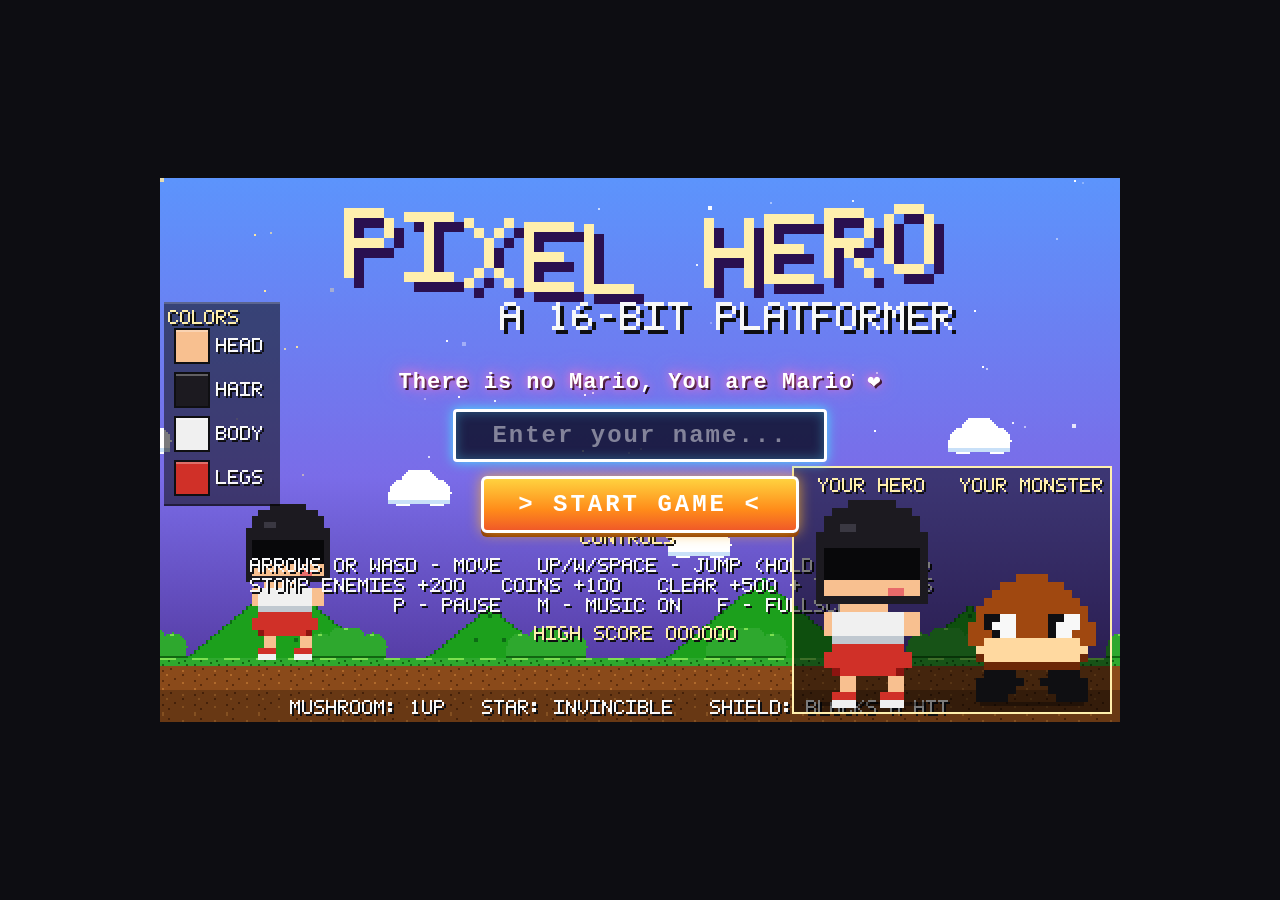
<file: index.html>
<!DOCTYPE html>
<html lang="en">
<head>
<meta charset="utf-8">
<meta name="viewport" content="width=device-width, initial-scale=1, maximum-scale=1, user-scalable=no">
<title>PIXEL HERO — 16-bit Platformer</title>
<link rel="stylesheet" href="style.css">
</head>
<body>
<canvas id="game" width="480" height="272"></canvas>
<div id="titleUI">
  <div id="titleMsg">There is no Mario, You are Mario &#10084;&#65039;</div>
  <input id="nameInput" maxlength="12" placeholder="Enter your name..." autocomplete="off" spellcheck="false">
  <button id="startBtn">&gt; START GAME &lt;</button>
</div>
<div id="nameModal" class="hidden">
  <div id="nameModalBox">
    <div id="nameModalTitle">CHANGE NAME</div>
    <input id="nameModalInput" maxlength="12" placeholder="Enter your name..." autocomplete="off" spellcheck="false">
    <div id="nameModalBtns">
      <button id="nameSave">SAVE</button>
      <button id="nameCancel">CANCEL</button>
    </div>
  </div>
</div>
<div id="touchUI">
  <div class="trow">
    <button id="btnLeft" class="tbtn tgold" type="button" aria-label="Move left">&#9664;</button>
    <button id="btnRight" class="tbtn tgold" type="button" aria-label="Move right">&#9654;</button>
  </div>
  <div class="trow">
    <button id="btnPause" class="tbtn tblue" type="button" aria-label="Pause">PAUSE</button>
    <button id="btnJump" class="tbtn tjump tgreen" type="button" aria-label="Jump">JUMP</button>
  </div>
</div>
<script src="src/assets.js"></script>
<script src="src/audio.js"></script>
<script src="src/levels.js"></script>
<script src="src/character-data.js"></script>
<script src="src/color-picker.js"></script>
<script src="src/preview-panel.js"></script>
<script src="src/game.js"></script>
</body>
</html>
</file>
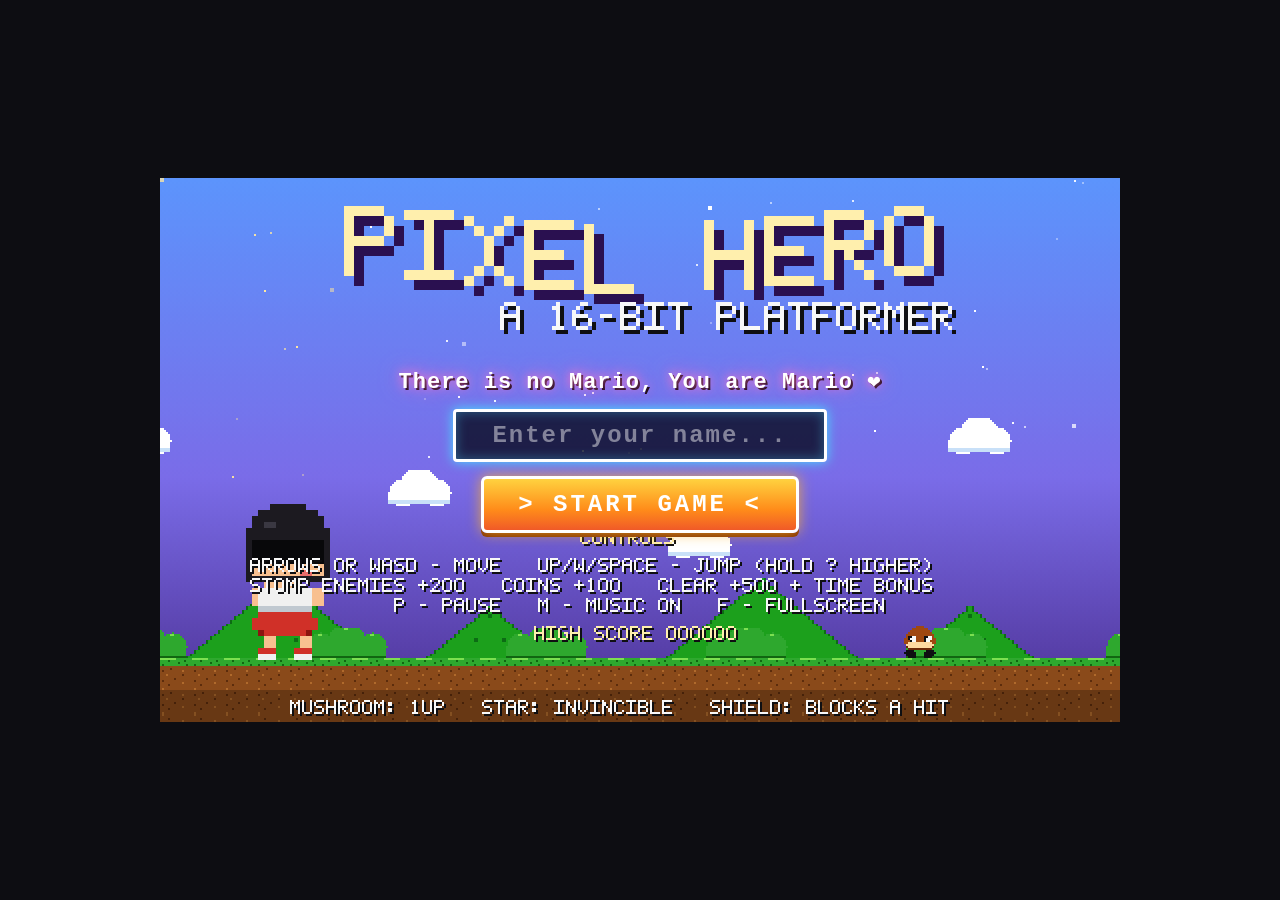
<file: pixel-hero.html>
<!-- =====================================================================
  TO PLAY THIS GAME:
  1. Save this file as "pixel-hero.html"
  2. Double-click it to open in your browser (Chrome / Firefox / Edge / Safari)
  3. OR: Right-click -> Open with -> your browser
  TO SHARE:
  4. Upload this single file to any cloud storage (Google Drive, Dropbox, OneDrive)
     and share the download link - anyone can play, no installs needed.
  ALTERNATIVE - local server:
  5. Run:  python -m http.server 8000   then visit  http://localhost:8000/pixel-hero.html
  Everything (art, levels, music, sounds) is generated inside this one file.
====================================================================== -->
<!DOCTYPE html>
<html lang="en">
<head>
<meta charset="utf-8">
<meta name="viewport" content="width=device-width, initial-scale=1, maximum-scale=1, user-scalable=no">
<title>PIXEL HERO — 16-bit Platformer</title>
<style>
  html,body{margin:0;padding:0;height:100%;background:#0d0d12;overflow:hidden}
  body{display:flex;align-items:center;justify-content:center}
  canvas{image-rendering:pixelated;image-rendering:crisp-edges;background:#000}
  canvas:fullscreen{width:100vw !important;height:100vh !important;object-fit:contain}

  /* ---- epic title screen overlay ---- */
  #titleUI{position:fixed;inset:0;display:flex;flex-direction:column;align-items:center;
    justify-content:center;gap:14px;z-index:5;pointer-events:none;
    transition:opacity .6s ease, transform .6s ease}
  #titleUI.hidden{opacity:0;transform:translateY(-14px)}
  #titleUI>*{pointer-events:auto}
  #titleMsg{font-family:"Courier New",monospace;font-weight:bold;font-size:clamp(14px,2.6vw,22px);
    color:#fff;letter-spacing:1px;text-align:center;
    text-shadow:0 0 10px #ff6ec7,0 0 22px #ff6ec7,2px 2px 0 #000;
    animation:msgPulse 1.6s ease-in-out infinite}
  @keyframes msgPulse{0%,100%{transform:scale(1)}50%{transform:scale(1.06)}}
  #nameInput{font-family:"Courier New",monospace;font-weight:bold;font-size:clamp(16px,2.8vw,24px);
    letter-spacing:3px;text-align:center;color:#fff;width:min(340px,72vw);padding:10px 14px;
    background:rgba(8,10,32,.8);border:3px solid #fff;outline:none;border-radius:4px;
    box-shadow:0 0 12px #48e0ff,inset 0 0 12px rgba(72,224,255,.35);
    transition:box-shadow .2s,border-color .2s}
  #nameInput::placeholder{color:rgba(255,255,255,.45);letter-spacing:2px}
  #nameInput:focus{border-color:#48e0ff;box-shadow:0 0 22px #48e0ff,inset 0 0 16px rgba(72,224,255,.5)}
  #startBtn{font-family:"Courier New",monospace;font-weight:bold;font-size:clamp(16px,2.8vw,24px);
    letter-spacing:3px;color:#fff;padding:12px 34px;cursor:pointer;border:3px solid #fff;
    border-radius:6px;background:linear-gradient(180deg,#ffd23f 0%,#ff8c1a 60%,#f05a28 100%);
    box-shadow:0 0 14px rgba(255,180,40,.8),0 4px 0 #7c2d00;
    transition:transform .15s,box-shadow .15s,filter .15s}
  #startBtn:hover{transform:scale(1.09) rotate(-1deg);filter:brightness(1.12);
    box-shadow:0 0 26px rgba(255,200,60,1),0 5px 0 #7c2d00}
  #startBtn:active{transform:scale(.95);box-shadow:0 0 10px rgba(255,180,40,.8),0 1px 0 #7c2d00}

  /* ---- name change popup (CHG button) ---- */
  #nameModal{position:fixed;inset:0;display:flex;align-items:center;justify-content:center;
    background:rgba(0,0,0,.45);z-index:6;opacity:1;transition:opacity .2s ease}
  #nameModal.hidden{opacity:0;pointer-events:none}
  #nameModalBox{background:rgba(5,6,20,.92);border:3px solid #fff;border-radius:4px;
    padding:16px 26px 18px;display:flex;flex-direction:column;align-items:center;gap:10px;
    min-width:min(400px,86vw);box-shadow:0 0 28px rgba(0,0,0,.7),inset 0 0 18px rgba(72,224,255,.08);
    font-family:"Courier New",monospace}
  #nameModalTitle{color:#ffefad;font-weight:bold;letter-spacing:4px;font-size:15px;
    text-shadow:2px 2px 0 #000}
  #nameModalInput{font-family:"Courier New",monospace;font-weight:bold;
    font-size:clamp(20px,3.2vw,30px);letter-spacing:3px;text-align:center;color:#fff;
    width:100%;padding:8px 12px;background:rgba(8,10,32,.85);border:3px solid #fff;
    outline:none;border-radius:4px;box-shadow:0 0 14px #48e0ff,inset 0 0 12px rgba(72,224,255,.35);
    transition:box-shadow .2s,border-color .2s}
  #nameModalInput:focus{border-color:#48e0ff;box-shadow:0 0 24px #48e0ff,inset 0 0 16px rgba(72,224,255,.5)}
  #nameModalBtns{display:flex;gap:16px}
  #nameModalBtns button{font-family:"Courier New",monospace;font-weight:bold;font-size:17px;
    letter-spacing:2px;color:#fff;padding:8px 22px;cursor:pointer;border:3px solid #fff;
    border-radius:5px;transition:transform .12s,filter .12s,box-shadow .12s}
  #nameSave{background:linear-gradient(180deg,#5ce05c 0%,#2ea82e 70%,#116611 100%);
    box-shadow:0 0 12px rgba(90,230,90,.7),0 3px 0 #0a3d0a}
  #nameCancel{background:linear-gradient(180deg,#ff6a5c 0%,#d03028 70%,#8c1410 100%);
    box-shadow:0 0 12px rgba(255,110,90,.7),0 3px 0 #4d0a06}
  #nameModalBtns button:hover{transform:scale(1.08);filter:brightness(1.15)}
  #nameModalBtns button:active{transform:scale(.94)}

  /* ---- mobile / tablet touch controls (hidden on desktop) ---- */
  #touchUI{position:fixed;left:0;right:0;bottom:0;z-index:4;
    display:flex;justify-content:space-between;align-items:flex-end;gap:10px;
    padding:14px 16px calc(12px + env(safe-area-inset-bottom,0px));
    background:linear-gradient(180deg,rgba(8,10,32,0) 0%,rgba(8,10,32,.55) 42%,rgba(8,10,32,.9) 100%);
    touch-action:none;overscroll-behavior:contain;
    user-select:none;-webkit-user-select:none;
    opacity:0;visibility:hidden;pointer-events:none;
    transition:opacity .22s ease,visibility .22s ease}
  #touchUI.show{opacity:1;visibility:visible;pointer-events:auto}
  .trow{display:flex;align-items:flex-end;gap:12px}
  .tbtn{font-family:"Courier New",monospace;font-weight:bold;color:#fff;
    width:64px;height:64px;font-size:18px;letter-spacing:1px;
    border:3px solid #fff;border-radius:10px;cursor:pointer;
    touch-action:none;user-select:none;-webkit-user-select:none;
    -webkit-tap-highlight-color:transparent;
    transition:transform .07s ease,filter .07s ease,box-shadow .07s ease}
  .tjump{width:84px;height:84px;font-size:17px}
  .tgold{background:linear-gradient(180deg,#ffd23f 0%,#ff8c1a 60%,#f05a28 100%);
    box-shadow:0 0 10px rgba(255,180,40,.65),0 4px 0 #7c2d00}
  .tgreen{background:linear-gradient(180deg,#5ce05c 0%,#2ea82e 70%,#116611 100%);
    box-shadow:0 0 12px rgba(90,230,90,.7),0 5px 0 #0a3d0a}
  .tblue{width:72px;font-size:13px;
    background:linear-gradient(180deg,#48e0ff 0%,#2870c8 70%,#12409c 100%);
    box-shadow:0 0 10px rgba(72,224,255,.65),0 4px 0 #0a2d5c}
  .tbtn.pressed,.tbtn:active{transform:scale(.88);filter:brightness(1.45);
    box-shadow:0 0 6px rgba(255,255,255,.35),0 1px 0 rgba(0,0,0,.6)}
  /* phones: bigger, clearer buttons */
  @media (max-width:768px){
    #touchUI{padding:16px 14px calc(14px + env(safe-area-inset-bottom,0px))}
    .trow{gap:14px}
    .tbtn{width:76px;height:76px;font-size:21px}
    .tjump{width:96px;height:96px;font-size:19px}
    .tblue{width:80px;font-size:14px}
  }
  /* narrow phones (<=520px): shrink so the whole pad fits on screen */
  @media (max-width:520px){
    #touchUI{padding:12px 10px calc(10px + env(safe-area-inset-bottom,0px))}
    .trow{gap:10px}
    .tbtn{width:64px;height:64px;font-size:19px}
    .tjump{width:78px;height:78px;font-size:16px}
    .tblue{width:64px;font-size:12px}
  }
</style>
</head>
<body>
<canvas id="game" width="480" height="272"></canvas>
<div id="titleUI">
  <div id="titleMsg">There is no Mario, You are Mario &#10084;&#65039;</div>
  <input id="nameInput" maxlength="12" placeholder="Enter your name..." autocomplete="off" spellcheck="false">
  <button id="startBtn">&gt; START GAME &lt;</button>
</div>
<div id="nameModal" class="hidden">
  <div id="nameModalBox">
    <div id="nameModalTitle">CHANGE NAME</div>
    <input id="nameModalInput" maxlength="12" placeholder="Enter your name..." autocomplete="off" spellcheck="false">
    <div id="nameModalBtns">
      <button id="nameSave">SAVE</button>
      <button id="nameCancel">CANCEL</button>
    </div>
  </div>
</div>
<div id="touchUI">
  <div class="trow">
    <button id="btnLeft" class="tbtn tgold" type="button" aria-label="Move left">&#9664;</button>
    <button id="btnRight" class="tbtn tgold" type="button" aria-label="Move right">&#9654;</button>
  </div>
  <div class="trow">
    <button id="btnPause" class="tbtn tblue" type="button" aria-label="Pause">PAUSE</button>
    <button id="btnJump" class="tbtn tjump tgreen" type="button" aria-label="Jump">JUMP</button>
  </div>
</div>
<script>
"use strict";
/* =========================================================================
   PIXEL DASH — a complete 16-bit style platformer in one file, no deps.
   Art, levels, sound and music are all generated in code.
   ========================================================================= */

// ------------------------------------------------------------------ setup
const cvs = document.getElementById("game");
const ctx = cvs.getContext("2d");
ctx.imageSmoothingEnabled = false;

const VW = 480, VH = 272;          // internal resolution
const T = 16, ROWS = 17;           // tile size / level rows (272px = 17 tiles)
const STEP = 1 / 60;               // fixed physics step

function fitScreen() {
  let s = Math.min(Math.floor(innerWidth / VW), Math.floor(innerHeight / VH));
  if (s < 1) s = Math.min(innerWidth / VW, innerHeight / VH);
  cvs.style.width = VW * s + "px";
  cvs.style.height = VH * s + "px";
}
addEventListener("resize", fitScreen); fitScreen();

// ------------------------------------------------------------------ player name (title screen)
let playerName = "PLAYER";
try { playerName = (localStorage.getItem("pixeldash_name") || "PLAYER").toUpperCase(); } catch (e) {}
const titleUI = document.getElementById("titleUI");
const nameInput = document.getElementById("nameInput");
const startBtn = document.getElementById("startBtn");
nameInput.value = playerName === "PLAYER" ? "" : playerName;
function beginFromTitle() {
  initAudio();
  const n = (nameInput.value || "").trim().toUpperCase().slice(0, 12);
  playerName = n || "PLAYER";
  try { localStorage.setItem("pixeldash_name", playerName); } catch (e) {}
  nameInput.blur();
  startBtn.blur();
  for (const k of Object.keys(keys)) keys[k] = false;   // no stuck keys from typing
  jumpEdge = false;
  startGame();
}
startBtn.addEventListener("click", beginFromTitle);
nameInput.addEventListener("keydown", e => {
  if (e.key === "Enter") { e.stopPropagation(); beginFromTitle(); }
});

// ---- CHG button (in-HUD name change) ----
const CHG = { x: 368, y: 7, w: 20, h: 15 };
const nameModal = document.getElementById("nameModal");
const nameModalInput = document.getElementById("nameModalInput");
let namePopupOpen = false;
let nameFlash = 0;
function openNamePopup() {
  if (state !== PLAY || paused || namePopupOpen) return;
  namePopupOpen = true;
  nameModalInput.value = playerName === "PLAYER" ? "" : playerName;
  nameModal.classList.remove("hidden");
  SFX.pause();
  setTimeout(() => nameModalInput.focus(), 60);
}
function closeNamePopup(save) {
  if (!namePopupOpen) return;
  if (save) {
    const n = (nameModalInput.value || "").trim().toUpperCase().slice(0, 12);
    if (n && n !== playerName) {
      playerName = n;
      try { localStorage.setItem("pixeldash_name", n); } catch (e) {}
      nameFlash = 50;
      SFX.power();
    } else SFX.bump();
  } else SFX.bump();
  namePopupOpen = false;
  nameModal.classList.add("hidden");
  nameModalInput.blur();
  for (const k of Object.keys(keys)) keys[k] = false;
  jumpEdge = false;
}
document.getElementById("nameSave").addEventListener("click", () => closeNamePopup(true));
document.getElementById("nameCancel").addEventListener("click", () => closeNamePopup(false));
nameModalInput.addEventListener("keydown", e => {
  e.stopPropagation();
  if (e.key === "Enter") closeNamePopup(true);
  if (e.key === "Escape") closeNamePopup(false);
});
function canvasPoint(e) {
  const r = cvs.getBoundingClientRect();
  return { x: (e.clientX - r.left) / r.width * VW, y: (e.clientY - r.top) / r.height * VH };
}
cvs.addEventListener("click", e => {
  const p = canvasPoint(e);
  if (state === PLAY && !paused && !namePopupOpen &&
      p.x >= CHG.x && p.x <= CHG.x + CHG.w && p.y >= CHG.y && p.y <= CHG.y + CHG.h) {
    initAudio();
    openNamePopup();
  }
});
cvs.addEventListener("mousemove", e => {
  const p = canvasPoint(e);
  const over = state === PLAY && !paused && !namePopupOpen &&
    p.x >= CHG.x && p.x <= CHG.x + CHG.w && p.y >= CHG.y && p.y <= CHG.y + CHG.h;
  cvs.style.cursor = over ? "pointer" : "default";
});

// ------------------------------------------------------------------ palette
const PAL = {
  sky:    "#5c94fc",
  cloud:  "#ffffff", cloudSh: "#c8e0f8",
  grassL: "#7ce050", grass: "#2ea82e", grassD: "#116611",
  dirt:   "#8a4a1a", dirtD: "#5c2c0c", dirtL: "#b06a2c",
  brickL: "#e08a4c", brick: "#b05018", brickD: "#401800",
  gold:   "#fcc000", goldD: "#a05000", goldL: "#ffefad",
  white:  "#f8f8f8", black: "#0f0f12",
  skin:   "#f8c090", skinD: "#dba572",
  red:    "#d03028", redD: "#8c1410",
  hair:   "#1c1a20", glass: "#08080a",
  tank:   "#f0f0f0", tankD: "#c0c8d0",
  hill:   "#1ca01c", hillD: "#0c6c14",
  pipe:   "#28a428", pipeL: "#80e880", pipeD: "#0a5c10",
  koopa:  "#30b030", koopaD: "#146614", cream: "#f8e080", rim: "#fff8c8",
  goomba: "#a04810", goombaD: "#6c2808", face: "#ffd9a0",
  pole:   "#b8c0c8", mouth: "#e86a6a",
  shB:    "#2870c8", shC: "#48a8f0",   // shield
  plant:  "#d82810", stem: "#0a7a0a",
};
const PAL_GOLD = Object.assign({}, PAL, {   // star-flash variant of the hero
  hair: "#f8d020", glass: "#ffffff", tank: "#fff8b0", tankD: "#e0a800",
  red: "#f8d020", redD: "#c09000", skin: "#fff0c0", skinD: "#e0b060",
});

// ------------------------------------------------------------------ audio
let AC = null, muted = false;
function initAudio() {
  if (!AC) { try { AC = new (window.AudioContext || window.webkitAudioContext)(); } catch (e) {} }
  if (AC && AC.state === "suspended") AC.resume();
}
function beep(f0, f1, dur, type, vol, when) {
  if (!AC || muted) return;
  const t = (when !== undefined ? when : AC.currentTime);
  const o = AC.createOscillator(), g = AC.createGain();
  o.type = type || "square";
  o.frequency.setValueAtTime(f0, t);
  if (f1) o.frequency.exponentialRampToValueAtTime(Math.max(1, f1), t + dur);
  g.gain.setValueAtTime(vol || 0.08, t);
  g.gain.exponentialRampToValueAtTime(0.0005, t + dur);
  o.connect(g); g.connect(AC.destination);
  o.start(t); o.stop(t + dur + 0.02);
}
function seq(notes, type, vol) {
  if (!AC || muted) return;
  let t = AC.currentTime;
  for (const [f, d, gap] of notes) { if (f) beep(f, 0, d, type, vol, t); t += (gap !== undefined ? gap : d); }
}
const SFX = {
  jump()     { beep(260, 520, 0.14, "square", 0.06); },
  coin()     { seq([[988, 0.06], [1319, 0.22]], "square", 0.06); },
  stomp()    { beep(420, 90, 0.14, "square", 0.09); },
  bump()     { beep(110, 70, 0.08, "square", 0.08); },
  brick()    { beep(180, 60, 0.12, "sawtooth", 0.07); },
  power()    { seq([[523, 0.07], [659, 0.07], [784, 0.07], [1047, 0.18]], "square", 0.06); },
  shieldUp() { seq([[392, 0.07], [523, 0.07], [659, 0.16]], "triangle", 0.09); },
  shieldHit(){ seq([[659, 0.07], [392, 0.2]], "triangle", 0.09); },
  oneup()    { seq([[659, 0.08], [784, 0.08], [1319, 0.08], [1047, 0.08], [1175, 0.08], [1568, 0.24]], "square", 0.06); },
  die()      { seq([[494, 0.12], [466, 0.12], [440, 0.12], [150, 0.5, 0.5]], "square", 0.08); },
  flag()     { seq([[392, 0.09], [523, 0.09], [659, 0.09], [784, 0.09], [1047, 0.09], [1319, 0.2]], "square", 0.06); },
  clear()    { seq([[523, 0.1], [659, 0.1], [784, 0.1], [1047, 0.28]], "square", 0.07); },
  win()      { seq([[523, 0.12], [523, 0.12], [523, 0.12], [659, 0.2], [784, 0.2], [1047, 0.4]], "square", 0.07); },
  over()     { seq([[392, 0.2], [370, 0.2], [349, 0.2], [330, 0.5]], "triangle", 0.09); },
  pause()    { seq([[880, 0.06], [660, 0.08]], "square", 0.05); },
};
// --- tiny chiptune loop (2 voices) ---
const MELODY = [
  67,0,72,0, 76,0,72,0,  67,0,72,0, 76,74,72,71,
  69,0,72,0, 77,0,76,0,  74,0,71,0, 67,0,64,0,
];
const BASSLN = [
  48,0,55,0, 48,0,55,0,  45,0,52,0, 45,0,52,0,
  41,0,48,0, 41,0,48,0,  43,0,50,0, 43,0,50,0,
];
const SPB = 0.21;
let mStep = 0, mNext = 0;
const mf = m => 440 * Math.pow(2, (m - 69) / 12);
setInterval(() => {
  if (!AC || muted || paused || namePopupOpen || (state !== PLAY && state !== FLAGSEQ && state !== TITLE)) return;
  const ahead = AC.currentTime + 0.35;
  if (mNext < AC.currentTime - 0.5) mNext = AC.currentTime + 0.05;
  while (mNext < ahead) {
    const m = MELODY[mStep], b = BASSLN[mStep];
    if (m) beep(mf(m), 0, 0.17, "square", 0.028, mNext);
    if (b) beep(mf(b), 0, 0.19, "triangle", 0.05, mNext);
    mStep = (mStep + 1) % 32; mNext += SPB;
  }
}, 90);
function musicReset() { mStep = 0; if (AC) mNext = AC.currentTime + 0.1; }

// ------------------------------------------------------------------ bitmap font (5x7)
const FONT = {
  'A':[".###.", "#...#", "#...#", "#####", "#...#", "#...#", "#...#"],
  'B':["####.", "#...#", "#...#", "####.", "#...#", "#...#", "####."],
  'C':[".###.", "#...#", "#....", "#....", "#....", "#...#", ".###."],
  'D':["####.", "#...#", "#...#", "#...#", "#...#", "#...#", "####."],
  'E':["#####", "#....", "#....", "####.", "#....", "#....", "#####"],
  'F':["#####", "#....", "#....", "####.", "#....", "#....", "#...."],
  'G':[".###.", "#....", "#....", "#..##", "#...#", "#...#", ".###."],
  'H':["#...#", "#...#", "#...#", "#####", "#...#", "#...#", "#...#"],
  'I':["#####", "..#..", "..#..", "..#..", "..#..", "..#..", "#####"],
  'J':["..###", "...#.", "...#.", "...#.", "...#.", "#..#.", ".##.."],
  'K':["#...#", "#..#.", "#.#..", "##...", "#.#..", "#..#.", "#...#"],
  'L':["#....", "#....", "#....", "#....", "#....", "#....", "#####"],
  'M':["#...#", "##.##", "#.#.#", "#.#.#", "#...#", "#...#", "#...#"],
  'N':["#...#", "##..#", "##..#", "#.#.#", "#..##", "#..##", "#...#"],
  'O':[".###.", "#...#", "#...#", "#...#", "#...#", "#...#", ".###."],
  'P':["####.", "#...#", "#...#", "####.", "#....", "#....", "#...."],
  'Q':[".###.", "#...#", "#...#", "#...#", "#.#.#", ".###.", "...##"],
  'R':["####.", "#...#", "#...#", "####.", "#.#..", "#..#.", "#...#"],
  'S':[".####", "#....", "#....", ".###.", "....#", "....#", "####."],
  'T':["#####", "..#..", "..#..", "..#..", "..#..", "..#..", "..#.."],
  'U':["#...#", "#...#", "#...#", "#...#", "#...#", "#...#", ".###."],
  'V':["#...#", "#...#", "#...#", "#...#", "#...#", ".#.#.", "..#.."],
  'W':["#...#", "#...#", "#...#", "#.#.#", "#.#.#", "##.##", "#...#"],
  'X':["#...#", ".#.#.", "..#..", "..#..", "..#..", ".#.#.", "#...#"],
  'Y':["#...#", "#...#", ".#.#.", "..#..", "..#..", "..#..", "..#.."],
  'Z':["#####", "....#", "...#.", "..#..", ".#...", "#....", "#####"],
  '0':[".###.", "#...#", "#...#", "#...#", "#...#", "#...#", ".###."],
  '1':["..#..", ".##..", "..#..", "..#..", "..#..", "..#..", ".###."],
  '2':[".###.", "#...#", "....#", "...#.", "..#..", ".#...", "#####"],
  '3':["####.", "....#", "....#", ".###.", "....#", "....#", "####."],
  '4':["...#.", "..##.", ".#.#.", "#..#.", "#####", "...#.", "...#."],
  '5':["#####", "#....", "####.", "....#", "....#", "#...#", ".###."],
  '6':["..##.", ".#...", "#....", "####.", "#...#", "#...#", ".###."],
  '7':["#####", "....#", "...#.", "..#..", "..#..", "..#..", "..#.."],
  '8':[".###.", "#...#", "#...#", ".###.", "#...#", "#...#", ".###."],
  '9':[".###.", "#...#", "#...#", ".####", "....#", "...#.", ".##.."],
  ' ':[".....", ".....", ".....", ".....", ".....", ".....", "....."],
  '.':[".....", ".....", ".....", ".....", ".....", ".##..", ".##.."],
  ',':[".....", ".....", ".....", ".....", ".##..", ".##..", "#...."],
  ':':[".....", ".##..", ".##..", ".....", ".##..", ".##..", "....."],
  '!':["..#..", "..#..", "..#..", "..#..", "..#..", ".....", "..#.."],
  '?':[".###.", "#...#", "....#", "..##.", ".....", "..#..", "....."],
  '-':[".....", ".....", ".....", ".###.", ".....", ".....", "....."],
  '+':[".....", "..#..", "..#..", "#####", "..#..", "..#..", "....."],
  '/':["....#", "...#.", "...#.", "..#..", ".#...", ".#...", "#...."],
  '(':["...#.", "..#..", ".#...", ".#...", ".#...", "..#..", "...#."],
  ')':[".#...", "..#..", "...#.", "...#.", "...#.", "..#..", ".#..."],
  "'":["..#..", "..#..", ".....", ".....", ".....", ".....", "....."],
};
function text(dr, s, x, y, sc, col, shadow) {
  sc = sc || 1;
  for (let pass = shadow ? 1 : 0; pass >= 0; pass--) {
    const c = pass ? shadow : col;
    dr.fillStyle = c;
    for (let k = 0; k < s.length; k++) {
      const g = FONT[s[k]] || FONT['?'];
      const ox = x + k * 6 * sc;
      for (let j = 0; j < 7; j++) for (let i = 0; i < 5; i++)
        if (g[j][i] === '#') dr.fillRect(ox + i * sc + pass * sc, y + j * sc + pass * sc, sc, sc);
    }
  }
}

// ------------------------------------------------------------------ sprite baking
function bake(w, h, fn) {
  const c = document.createElement("canvas"); c.width = w; c.height = h;
  fn(c.getContext("2d"));
  return c;
}
function bakeMap(rows, pal) {
  const w = Math.max(...rows.map(r => r.length)), h = rows.length;
  return bake(w, h, g => {
    for (let y = 0; y < h; y++) for (let x = 0; x < rows[y].length; x++) {
      const col = pal[rows[y][x]];
      if (col) { g.fillStyle = col; g.fillRect(x, y, 1, 1); }
    }
  });
}

// ----- hero: head + 6 body frames (16x26 total) -----
const HEAD_MAP = [
".....HHHHHH.....",
"...HHHHHHHHHH...",
"..HHHHHHHHHHHH..",
"..HHhhHHHHHHHH..",
".HHHHHHHHHHHHHH.",
".HHHHHHHHHHHHHH.",
".HKKKKKKKKKKKKH.",
".HKKKKKKKKKKKKH.",
".HKKKKKKKKKKKKH.",
".HKKKKKKKKKKKKH.",
".HSSSSSSSSSSSSH.",
".HSSSSSSSSmmSSH.",
".HHHHHHHHHHHHHH.",
];
const BODY_IDLE = [
"....SSSSSS......",
"..SWWWWWWWWWSS..",
"..SWWWWWWWWWSS..",
"..SWWWWWWWWWSS..",
"...wwwwwwwww....",
"...RRRRRRRRR....",
"..RRRRRRRRRRR...",
"..RRRRRRRRRRR...",
"...rRRRRRRRr....",
"....SS....SS....",
"....SS....SS....",
"...RRR...RRR....",
"...WWW...WWW....",
];
const BODY_RUN1 = [
"....SSSSSS......",
"..SWWWWWWWWWW...",
"..SWWWWWWWWWW...",
"..SWWWWWWWWWW...",
"...wwwwwwwww....",
"...RRRRRRRRR....",
"..RRRRRRRRRRR...",
"..RRRRRRRRRRR...",
"...rRRRRRRRr....",
"...SS......SS...",
"..SS........SS..",
".RRR........RRR.",
".WWW........WWW.",
];
const BODY_RUN2 = [
"....SSSSSS......",
"...WWWWWWWWWW...",
"...WWWWWWWWWW...",
"...WWWWWWWWWW...",
"...wwwwwwwww....",
"...RRRRRRRRR....",
"..RRRRRRRRRRR...",
"..RRRRRRRRRRR...",
"...rRRRRRRRr....",
".....SS..SS.....",
".....SS..SS.....",
"....RRR.RRR.....",
"....WWW.WWW.....",
];
const BODY_RUN3 = [
"....SSSSSS......",
"..SWWWWWWWWWW...",
"..SWWWWWWWWWW...",
"..SWWWWWWWWWW...",
"...wwwwwwwww....",
"...RRRRRRRRR....",
"..RRRRRRRRRRR...",
"..RRRRRRRRRRR...",
"...rRRRRRRRr....",
"....SSS..SS.....",
"...SS......SS...",
"...RRR....RRR...",
"...WWW....WWW...",
];
const BODY_JUMP = [
"....SSSSSS..SS..",
"..SWWWWWWWWWWSS.",
".SSWWWWWWWWWWSS.",
"...WWWWWWWWWW...",
"...wwwwwwwww....",
"...RRRRRRRRR....",
"..RRRRRRRRRRR...",
"..RRRRRRRRRRR...",
".RRRR....RRRR...",
".SSS......SSS...",
".SS........SS...",
"RRR........RRR..",
"WWW........WWW..",
];
const BODY_FALL = [
"....SSSSSS..SS..",
"..SWWWWWWWWWWSS.",
".SSWWWWWWWWWWSS.",
"...WWWWWWWWWW...",
"...wwwwwwwww....",
"...RRRRRRRRR....",
"..RRRRRRRRRRR...",
"..RRRRRRRRRRR...",
"...RRRRRRRRR....",
"....SS....SS....",
"....SS....SS....",
"...RRR....RRR...",
"...WWW....WWW...",
];
function heroPal(p) {
  return { H: p.hair, h: "#3a3842", K: p.glass, S: p.skin, m: p.mouth,
           W: p.tank, w: p.tankD, R: p.red, r: p.redD };
}
function bakeHeroFrame(body, p) {
  return bake(16, 26, g => {
    g.drawImage(bakeMap(body, heroPal(p)), 0, 13);
    g.drawImage(bakeMap(HEAD_MAP, heroPal(p)), 0, 0);
  });
}
function bakeHeroSet(p) {
  return {
    idle: bakeHeroFrame(BODY_IDLE, p), run1: bakeHeroFrame(BODY_RUN1, p),
    run2: bakeHeroFrame(BODY_RUN2, p), run3: bakeHeroFrame(BODY_RUN3, p),
    jump: bakeHeroFrame(BODY_JUMP, p), fall: bakeHeroFrame(BODY_FALL, p),
  };
}
const HERO = bakeHeroSet(PAL);
const HERO_G = bakeHeroSet(PAL_GOLD);
const HEAD_ICON = bakeMap([
".HHHHHH.",
"HHHHHHHH",
"HKKKKKKH",
"HKKKKKKH",
"HSSSSSSH",
"HSSmmSSH",
"HHHHHHHH",
".HHHHHH.",
], { H: PAL.hair, K: PAL.glass, S: PAL.skin, m: PAL.mouth });

// ----- goomba -----
const GOOMBA_WALK = [[
"......BBBB......",
"....BBBBBBBB....",
"...BBBBBBBBBB...",
"..BBBBBBBBBBBB..",
".BBBBBBBBBBBBBB.",
".BKKWWBBBBKKWWB.",
"BBKWWWBBBBKWWWBB",
"BBBKWWBBBBKWWBBB",
"BBCCCCCCCCCCCCBB",
".CCCCCCCCCCCCCC.",
".DCCCCCCCCCCCCD.",
"..DDDDDDDDDDDD..",
"..KKKK....KKKK..",
".KKKKKK..KKKKKK.",
".KKKKK....KKKKK.",
".KKKK......KKKK.",
],[
"......BBBB......",
"....BBBBBBBB....",
"...BBBBBBBBBB...",
"..BBBBBBBBBBBB..",
".BBBBBBBBBBBBBB.",
".BKKWWBBBBKKWWB.",
"BBKWWWBBBBKWWWBB",
"BBBKWWBBBBKWWBBB",
"BBCCCCCCCCCCCCBB",
".CCCCCCCCCCCCCC.",
".DCCCCCCCCCCCCD.",
"..DDDDDDDDDDDD..",
".KKKK......KKKK.",
"KKKKKK....KKKKKK",
".KKKKK....KKKKK.",
"..KKKK....KKKK..",
]];
const GOOMBA_PAL = { B: PAL.goomba, C: PAL.face, W: PAL.white, K: PAL.black, D: PAL.goombaD };
const GOOMBA_F = GOOMBA_WALK.map(m => bakeMap(m, GOOMBA_PAL));
const GOOMBA_SQ = bakeMap([
"....BBBBBBBB....",
"..BBBBBBBBBBBB..",
".BBKWWBBBBWWKBB.",
"BBCCCCCCCCCCCCBB",
"KKKKKKK..KKKKKKK",
"KKKKK......KKKKK",
], GOOMBA_PAL);

// ----- koopa -----
const KOOPA_PAL = { Y: PAL.cream, G: PAL.koopa, g: PAL.koopaD, C: PAL.rim, W: PAL.white, K: PAL.black };
const KOOPA_TOP = [
"...YYYY.........",
"..YYYYYY........",
"..YWKYYY........",
"..YYYYYY........",
"...YYYY.GGGG....",
"....YYGGGGGGG...",
"....YGGGGGGGGG..",
"....GGgGGGGgGG..",
"...GGGGgGGGgGGG.",
"...GGGGGGgGGGGG.",
"...GGgGGGGGgGGG.",
"...GGGGGgGGGGGG.",
"...GGGGGGGgGGG..",
"....GGGGGGGGG...",
"....CCCCCCCCC...",
"....CCCCCCCC....",
"...CCCCCCCC.....",
];
const KOOPA_F = [
  bakeMap(KOOPA_TOP.concat(["...YYY....YYY...", "...YYY....YYY...", "..YYYY....YYYY.."]), KOOPA_PAL),
  bakeMap(KOOPA_TOP.concat(["...YYY....YYY...", "....YYY..YYY....", "....YYYY.YYY...."]), KOOPA_PAL),
];

// ----- piranha plant (in pipes) -----
const PIRANHA = bake(14, 26, g => {
  g.fillStyle = PAL.stem; g.fillRect(5, 12, 4, 14);
  g.fillStyle = PAL.pipeL; g.fillRect(5, 12, 1, 14);
  g.fillStyle = PAL.plant;
  g.fillRect(3, 2, 8, 10); g.fillRect(1, 4, 12, 6);
  g.fillRect(0, 6, 14, 3);
  g.fillStyle = PAL.white;
  g.fillRect(3, 4, 2, 2); g.fillRect(9, 8, 2, 2); g.fillRect(6, 3, 2, 2);
  g.fillRect(2, 12, 10, 2);
  g.fillStyle = PAL.black;
  g.fillRect(4, 13, 2, 1); g.fillRect(8, 13, 2, 1);
});

// ----- coin (4 spin frames) -----
const COIN_PAL = { C: PAL.goldD, c: PAL.gold, W: PAL.goldL };
const COIN_F = [
  bakeMap(["...CCCC...","..CccccC..",".CcWccccC.",".CcWccccC.",".CcWccccC.",".CcWccccC.",".CcWccccC.",".CcWccccC.",".CcWccccC.",".CcWccccC.","..CccccC..","...CCCC..."], COIN_PAL),
  bakeMap(["...CCCC...","..CccccC..","..CWcccC..","..CWcccC..","..CWcccC..","..CWcccC..","..CWcccC..","..CWcccC..","..CWcccC..","..CWcccC..","..CccccC..","...CCCC..."], COIN_PAL),
  bakeMap(["....CC....","....cc....","....Wc....","....Wc....","....Wc....","....Wc....","....Wc....","....Wc....","....Wc....","....Wc....","....cc....","....CC...."], COIN_PAL),
  bakeMap(["...CCCC...","..CccccC..","..CccWcC..","..CccWcC..","..CccWcC..","..CccWcC..","..CccWcC..","..CccWcC..","..CccWcC..","..CccWcC..","..CccccC..","...CCCC..."], COIN_PAL),
];

// ----- power-up items -----
const SHROOM = bakeMap([
".....RRRRRR.....",
"...RRWWWWWWRR...",
"..RRRWWWWWWRRR..",
".RRRRRWWWWRRRRR.",
".RWWRRRRRRRRWWR.",
"RWWWWRRRRRRWWWWR",
"RWWWWRRRRRRWWWWR",
"RRWWRRRRRRRRWWRR",
"RRRRRRRRRRRRRRRR",
".RRRRRRRRRRRRRR.",
"..CCCCCCCCCCCC..",
"..CCKCCCCCCKCC..",
"..CCKCCCCCCKCC..",
"..CCCCCCCCCCCC..",
"..CCCCCCCCCCCC..",
"...CCCCCCCCCC...",
], { R: PAL.red, W: PAL.white, C: PAL.face, K: PAL.black });
const STAR = bakeMap([
".......YY.......",
"......YYYY......",
"......YYYY......",
".YYYYYYYYYYYYYY.",
"..YYYYYYYYYYYY..",
"...YYYYYYYYYY...",
"...YYKYYYYKYY...",
"....YKYYYYKY....",
"....YYYYYYYY....",
"...YYYY..YYYY...",
"..YYY......YYY..",
".YYY........YYY.",
"YYY..........YYY",
"YY............YY",
], { Y: "#f8d820", K: PAL.black });
const SHIELD = bakeMap([
"..BBBBBBBB..",
".BBccccccBB.",
".BccccccccB.",
".BcccWWcccB.",
".BccWWWWccB.",
".BcccWWcccB.",
".BccccccccB.",
".BccccccccB.",
"..BccccccB..",
"...BccccB...",
"....BccB....",
".....BB.....",
], { B: PAL.shB, c: PAL.shC, W: PAL.white });
const MINI_STAR = bakeMap([
"...YY...",
"...YY...",
".YYYYYY.",
"..YYYY..",
"..YYYY..",
".YY..YY.",
"YY....YY",
], { Y: "#f8d820" });
const MINI_SHIELD = bakeMap([
"BBBBBBBB",
"BccccccB",
"BcWWWWcB",
"BccWWccB",
"BccccccB",
".BccccB.",
"..BccB..",
"...BB...",
], { B: PAL.shB, c: PAL.shC, W: PAL.white });

// ----- tiles -----
const DIRT_ROWS = [
"DDDDDDDDDDDDDDDD","DDDDDdDDDDDDDDDD","DdDDDDDDDDDeDDDD","DDDDDDDDDDDDDDDD",
"DDDeDDDDDDDdDDDD","DDDDDDDDDDDDDDDD","DDDDDDDdDDDDDDDD","DdDDDDDDDDDDDDDD",
"DDDDDDDDDDDeDDDD","DDDDdDDDDDDDDDDD","DDDDDDDDDDDDDDDD","DeDDDDDDDDDDDDDD",
];
const TILES = {};
TILES.groundTop = bakeMap([
"AAAAAAAAGGGGGGGG",
"GGGGgGGGGGGGgGGG",
"GGGGGGGGGgGGGGGG",
"GgGGGGGGGGGGGgGG",
].concat(DIRT_ROWS), { A: PAL.grassL, G: PAL.grass, g: PAL.grassD, D: PAL.dirt, d: PAL.dirtD, e: PAL.dirtL });
TILES.groundFill = bakeMap(DIRT_ROWS.concat(DIRT_ROWS.slice().reverse()),
  { D: PAL.dirt, d: PAL.dirtD, e: PAL.dirtL });
TILES.brick = bakeMap(["hhhhhhhhhhhhhhhh"]
  .concat(Array(6).fill("h" + "o".repeat(13) + "uu"))
  .concat(["uuuuuuuuuuuuuuuu"])
  .concat(Array(7).fill("ohooooou" + "h" + "oooooouu"))
  .concat(["uuuuuuuuuuuuuuuu"]),
  { h: PAL.brickL, o: PAL.brick, u: PAL.brickD });
const QBASE = [
"LLLLLLLLLLLLLLLD",
"LYYYYYYYYYYYYYYD",
"LYKYYYYYYYYYYKYD",
].concat(Array(10).fill("LYYYYYYYYYYYYYYD")).concat([
"LYKYYYYYYYYYYKYD",
"LYYYYYYYYYYYYYYD",
"DDDDDDDDDDDDDDDD",
]);
const QGLYPH = FONT['?'];
TILES.q = bake(16, 16, g => {
  g.drawImage(bakeMap(QBASE, { L: PAL.goldL, Y: PAL.gold, D: PAL.goldD, K: PAL.black }), 0, 0);
  for (let pass = 1; pass >= 0; pass--) {
    g.fillStyle = pass ? PAL.goldD : PAL.white;
    for (let j = 0; j < 7; j++) for (let i = 0; i < 5; i++)
      if (QGLYPH[j][i] === '#') g.fillRect(5 + i + pass, 4 + j + pass, 1, 1);
  }
});
TILES.used = bakeMap(["uuuuuuuuuuuuuuuu"]
  .concat(Array(14).fill("uUUUUUUUUUUUUVu"))
  .concat(["VVVVVVVVVVVVVVVV"]),
  { u: PAL.brickD, U: "#8a4210", V: "#5c2c0c" });
const PIPE_PAL = { p: PAL.pipe, P: PAL.pipeL, q: PAL.pipeD };
TILES.pipeLL = bakeMap([
".ppppppppppppppq",
"pPPPPppppppppqqq",
"pPPPPppppppppqqq",
"pPPPPppppppppqqq",
"pPPPPppppppppqqq",
"pPPPPppppppppqqq",
"pPPPPppppppppqqq",
"pppppppppppppqqq",
".pPPPpppppppppq.",
".pPPPpppppppppq.",
".pPPPpppppppppq.",
".pPPPpppppppppq.",
".pPPPpppppppppq.",
".pPPPpppppppppq.",
".pPPPpppppppppq.",
".pPPPpppppppppq.",
], PIPE_PAL);
TILES.pipeLR = bakeMap([
"pppppppppppppqq.",
"pppppppppppqqq..",
"pppppppppppqqq..",
"pppppppppppqqq..",
"pppppppppppqqq..",
"pppppppppppqqq..",
"pppppppppppqqq..",
"pppppppppppqqq..",
".pppppppppppppq.",
".pppppppppppppq.",
".pppppppppppppq.",
".pppppppppppppq.",
".pppppppppppppq.",
".pppppppppppppq.",
".pppppppppppppq.",
".pppppppppppppq.",
], PIPE_PAL);
TILES.pipeBL = bakeMap(Array(16).fill(".pPPPpppppppppq."), PIPE_PAL);
TILES.pipeBR = bakeMap(Array(16).fill(".pppppppppppppq."), PIPE_PAL);

// ----- background pieces -----
const CLOUD = bake(38, 18, g => {
  const P = (cx, cy, r) => { for (let dy = -r; dy <= r; dy++) { const w = Math.floor(Math.sqrt(r * r - dy * dy)); g.fillRect(cx - w, cy + dy, w * 2 + 1, 1); } };
  g.fillStyle = PAL.cloud; P(11, 11, 7); P(19, 7, 9); P(28, 11, 7); g.fillRect(4, 11, 31, 6);
  g.fillStyle = PAL.cloudSh; g.fillRect(4, 15, 31, 2);
});
function bakeHill(w, h) {
  return bake(w, h, g => {
    for (let j = 0; j < h; j++) {
      const half = Math.max(2, Math.floor((w / 2) * ((j + 1) / h) / 2) * 2);
      const y = j;
      g.fillStyle = PAL.hill; g.fillRect(w / 2 - half, y, half * 2, 1);
      g.fillStyle = PAL.hillD; g.fillRect(w / 2 - half, y, 1, 1); g.fillRect(w / 2 + half - 1, y, 1, 1);
    }
    g.fillStyle = PAL.hillD;
    g.fillRect(w / 2 - 1, 4, 2, 2); g.fillRect(w / 2 - 8, h - 10, 2, 2); g.fillRect(w / 2 + 6, h - 10, 2, 2);
  });
}
const HILL_BIG = bakeHill(96, 40), HILL_SMALL = bakeHill(64, 26);
const BUSH = bake(46, 16, g => {
  const P = (cx, cy, r, col) => { g.fillStyle = col; for (let dy = -r; dy <= r; dy++) { const w = Math.floor(Math.sqrt(r * r - dy * dy)); g.fillRect(cx - w, cy + dy, w * 2 + 1, 1); } };
  P(10, 9, 7, PAL.grass); P(23, 6, 9, PAL.grass); P(36, 9, 7, PAL.grass);
  g.fillStyle = PAL.grass; g.fillRect(3, 9, 40, 7);
  g.fillStyle = PAL.grassD; g.fillRect(3, 14, 40, 2);
  g.fillStyle = PAL.grassL; g.fillRect(22, 0, 2, 1); g.fillRect(9, 3, 2, 1); g.fillRect(35, 3, 2, 1);
});

// ------------------------------------------------------------------ levels
// legend:  . air   # ground  B brick  ? coin-block  M mushroom-block  ! star-block
//          H shield-block   D pipe lip  I pipe body  V pipe lip + piranha
//          o coin  g goomba  k koopa  P start  F flag
function mkLevel(name, w) {
  const rows = Array.from({ length: ROWS }, () => Array(w).fill("."));
  const L = {
    name, w, rows,
    put(x, y, s) { for (let i = 0; i < s.length; i++) if (s[i] !== ".") rows[y][x + i] = s[i]; return L; },
    ground(a, b) { for (let y = 15; y < ROWS; y++) for (let x = a; x <= b; x++) rows[y][x] = "#"; return L; },
    pit(a, b) { for (let y = 15; y < ROWS; y++) for (let x = a; x <= b; x++) rows[y][x] = "."; return L; },
    stairUp(x0, n)   { for (let i = 0; i < n; i++) for (let y = 14; y > 14 - (i + 1); y--) rows[y][x0 + i] = "#"; return L; },
    stairDown(x0, n) { for (let i = 0; i < n; i++) for (let y = 14; y > 14 - (n - i); y--) rows[y][x0 + i] = "#"; return L; },
    pipe(x, h, plant) {
      const lipY = 15 - h;
      rows[lipY][x] = plant ? "V" : "D"; rows[lipY][x + 1] = "D";
      for (let y = lipY + 1; y <= 14; y++) { rows[y][x] = "I"; rows[y][x + 1] = "I"; }
      return L;
    },
  };
  return L;
}

// --- World 1-1 : introduction ---
const LEVEL1 = mkLevel("1-1", 140)
  .ground(0, 139).pit(56, 58).pit(84, 86)
  .put(3, 14, "P")
  .put(16, 12, "oooo").put(116, 12, "oooo")
  .put(48, 10, "ooooo")
  .put(62, 8, "oooo")
  .put(20, 11, "B??B").put(38, 11, "BMBB").put(62, 11, "BBBB").put(90, 11, "?!H")
  .stairUp(74, 4)
  .pipe(30, 2).pipe(110, 2, true)
  .put(26, 14, "g").put(45, 14, "g").put(68, 14, "g").put(96, 14, "g").put(98, 14, "g")
  .put(104, 14, "k")
  .put(134, 14, "F");

// --- World 1-2 : more platforms, faster enemies, piranhas ---
const LEVEL2 = mkLevel("1-2", 170)
  .ground(0, 169).pit(18, 20).pit(40, 51).pit(79, 81).pit(128, 131)
  .put(3, 14, "P")
  .put(12, 11, "?").put(14, 11, "?")
  .pipe(26, 3, true)
  .put(43, 12, "BBB").put(48, 10, "BBB")
  .put(43, 10, "ooo").put(48, 8, "ooo")
  .put(60, 11, "M")
  .put(88, 12, "ooooo")
  .put(96, 11, "?!?")
  .pipe(104, 3, true)
  .put(120, 11, "BBBB").put(120, 8, "oooo")
  .put(136, 11, "?H?")
  .stairUp(74, 4).stairDown(82, 4)
  .stairUp(148, 6)
  .put(32, 14, "g").put(36, 14, "k").put(64, 14, "g").put(66, 14, "g")
  .put(70, 14, "k").put(110, 14, "k").put(114, 14, "g").put(116, 14, "g")
  .put(142, 14, "g").put(144, 14, "g")
  .put(162, 14, "F");

// --- World 1-3 : expert — tight timing, many enemies ---
const LEVEL3 = mkLevel("1-3", 200)
  .ground(0, 199).pit(12, 27).pit(67, 69).pit(75, 77).pit(112, 121).pit(152, 155)
  .put(3, 14, "P")
  .put(8, 11, "?")
  .put(15, 12, "BB").put(19, 9, "BB").put(23, 12, "BB")
  .put(15, 10, "oo").put(19, 7, "oo")
  .pipe(42, 3, true)
  .put(48, 11, "?!?")
  .pipe(98, 2, true)
  .put(104, 11, "BMBB").put(104, 8, "oooo")
  .put(114, 11, "BB").put(118, 9, "BB")
  .put(114, 9, "oo").put(118, 7, "oo")
  .put(80, 12, "ooooo").put(158, 12, "ooooo")
  .put(138, 11, "?H?")
  .stairUp(62, 4).stairDown(70, 4).stairUp(144, 6).stairUp(178, 6)
  .put(32, 14, "g").put(34, 14, "g").put(38, 14, "k")
  .put(54, 14, "g").put(56, 14, "g").put(58, 14, "g")
  .put(88, 14, "k").put(92, 14, "g").put(94, 14, "g")
  .put(126, 14, "k").put(130, 14, "g").put(132, 14, "g").put(134, 14, "g")
  .put(166, 14, "g").put(168, 14, "g").put(170, 14, "g").put(174, 14, "k")
  .put(190, 14, "F");

const LEVELS = [LEVEL1, LEVEL2, LEVEL3];

// ------------------------------------------------------------------ world state
const TL_EMPTY = 0, TL_GROUND = 1, TL_BRICK = 2, TL_QCOIN = 3, TL_QMUSH = 4, TL_QSTAR = 5,
      TL_USED = 6, TL_QSHIELD = 7, TL_PIPE_LIP = 8, TL_PIPE_BODY = 9;
const SOLID = t => t >= 1 && t <= 9;

let grid = [], level = null, levelW = 0;
let coins = [], enemies = [], items = [], popups = [], parts = [], bumps = [], plants = [];
let flag = null, spawn = { x: 40, y: 200 };
let score = 0, lives = 3, coinCount = 0, worldIx = 0, timeLeft = 300, timeTick = 0;
let camX = 0, shake = 0, frame = 0, state = 0, stateT = 0;
let flagAnim = null, hintT = 0;
let highScore = 0;
try { highScore = parseInt(localStorage.getItem("pixeldash_hs") || "0", 10) || 0; } catch (e) {}

const TITLE = 0, PLAY = 1, FLAGSEQ = 2, COMPLETE = 3, DEAD = 4, OVER = 5, WIN = 6;
let paused = false;

const player = {
  x: 0, y: 0, vx: 0, vy: 0, w: 10, h: 22, face: 1,
  grounded: false, coyote: 0, jbuf: 0, animT: 0,
  dead: false, star: 0, shield: false, iFrames: 0,
};

function loadLevel(ix) {
  worldIx = ix;
  level = LEVELS[ix];
  levelW = level.w * T;
  grid = [];
  coins = []; enemies = []; items = []; popups = []; parts = []; bumps = []; plants = [];
  flagAnim = null;
  timeLeft = 300; timeTick = 0; hintT = 0; coinCount = 0;
  for (let y = 0; y < ROWS; y++) {
    const src = level.rows[y] || "";
    grid[y] = [];
    for (let x = 0; x < level.w; x++) {
      const ch = src[x] || ".";
      let t = TL_EMPTY;
      if (ch === "#") t = TL_GROUND;
      else if (ch === "B") t = TL_BRICK;
      else if (ch === "?") t = TL_QCOIN;
      else if (ch === "M") t = TL_QMUSH;
      else if (ch === "!") t = TL_QSTAR;
      else if (ch === "H") t = TL_QSHIELD;
      else if (ch === "D") t = TL_PIPE_LIP;
      else if (ch === "V") { t = TL_PIPE_LIP; plants.push(mkPlant(x, y)); }
      else if (ch === "I") t = TL_PIPE_BODY;
      else if (ch === "o") coins.push({ x: x * T + 3, y: y * T + 2, taken: false });
      else if (ch === "g") enemies.push(mkGoomba(x * T + 2, (y + 1) * T - 12));
      else if (ch === "k") enemies.push(mkKoopa(x * T + 2, (y + 1) * T - 16));
      else if (ch === "P") spawn = { x: x * T + 3, y: (y + 1) * T - player.h };
      else if (ch === "F") flag = { x: x * T + 7, y: (y + 1) * T, flagY: (y + 1) * T - 9 * T + 4, grabbed: false };
      grid[y][x] = t;
    }
  }
  respawnPlayer();
  camX = 0;
}
function respawnPlayer() {
  player.x = spawn.x; player.y = spawn.y;
  player.vx = 0; player.vy = 0; player.face = 1;
  player.grounded = true; player.dead = false; player.star = 0;
  player.shield = false; player.iFrames = 0;
  player.coyote = 0; player.jbuf = 0; player.animT = 0;
}
// enemies get a level-based speed scale + per-enemy variance
function enemySpeed(base) { return base * (0.8 + Math.random() * 0.55) * (1 + worldIx * 0.25); }
function mkGoomba(x, y) { const s = enemySpeed(0.45); return { kind: "goomba", x, y, w: 12, h: 12, vx: -s, spd: s, vy: 0, active: false, dead: false, squashT: 0, animT: 0, hesitate: 0 }; }
function mkKoopa(x, y)  { const s = enemySpeed(0.55); return { kind: "koopa",  x, y, w: 12, h: 16, vx: -s, spd: s, vy: 0, active: false, dead: false, squashT: 0, animT: 0, hesitate: 0, turnTo: 1 }; }
function mkPlant(x, y)  { return { x: x * T + 9, topY: y * T, h: 0, state: 0, t: 90 + Math.random() * 80, dead: false, gone: false }; }

function startGame() {
  score = 0; lives = 3; coinCount = 0;
  loadLevel(0);
  state = PLAY; paused = false;
  musicReset();
}
function tileAt(tx, ty) {
  if (tx < 0 || tx >= level.w) return TL_GROUND; // level side walls
  if (ty < 0 || ty >= ROWS) return TL_EMPTY;
  return grid[ty][tx];
}
function solidAtPx(px, py) { return SOLID(tileAt(Math.floor(px / T), Math.floor(py / T))); }

// ------------------------------------------------------------------ input
const keys = {};
let jumpEdge = false;
addEventListener("keydown", e => {
  initAudio();
  if (e.target === nameInput || e.target === nameModalInput) return; // typing a name, not playing
  const k = e.key.length === 1 ? e.key.toLowerCase() : e.key;
  if (namePopupOpen) {                 // modal owns the keyboard
    if (k === "Escape") closeNamePopup(false);
    return;
  }
  if (["ArrowLeft", "ArrowRight", "ArrowUp", "ArrowDown", " "].includes(e.key)) e.preventDefault();
  if (!e.repeat) {
    if (k === "ArrowUp" || k === "w" || k === " ") jumpEdge = true;
    if (k === "Enter") onEnter();
    if (k === "p" || k === "Escape") {
      if (state === PLAY) { paused = !paused; SFX.pause(); if (!paused) musicReset(); }
    }
    if (k === "m") muted = !muted;
    if (k === "f") {
      if (document.fullscreenElement) document.exitFullscreen();
      else cvs.requestFullscreen().catch(() => {});
    }
  }
  keys[k] = true;
});
addEventListener("keyup", e => {
  const k = e.key.length === 1 ? e.key.toLowerCase() : e.key;
  keys[k] = false;
});
addEventListener("blur", () => {
  if (state === PLAY && !namePopupOpen) paused = true;
  for (const k of Object.keys(keys)) keys[k] = false;   // no stuck keys on focus loss
  jumpEdge = false;
});

// ------------------------------------------------------------------ touch controls (mobile / tablet)
// On-screen buttons feed the very same keys/jumpEdge the keyboard uses, so the
// game logic is untouched. Physical keyboard keeps working in parallel (hybrid).
const mqTouch = matchMedia("(max-width:1024px)");        // tablet + phones show buttons
let touchUIOn = mqTouch.matches;
function onMqTouch(e) { touchUIOn = e.matches; }
if (mqTouch.addEventListener) mqTouch.addEventListener("change", onMqTouch);
else if (mqTouch.addListener) mqTouch.addListener(onMqTouch);  // older Safari

const touchUI = document.getElementById("touchUI");
const tBtns = [
  { el: document.getElementById("btnLeft"),  hold: "ArrowLeft" },
  { el: document.getElementById("btnRight"), hold: "ArrowRight" },
  { el: document.getElementById("btnJump"),  hold: " ", jump: true },   // " " = Space (hold = higher jump)
  { el: document.getElementById("btnPause"), pause: true },
];
function touchTogglePause() {
  if (state === PLAY) {
    paused = !paused;
    SFX.pause();
    if (!paused) musicReset();
  } else onEnter();   // doubles as the confirm key on end screens (no keyboard on mobile)
}
for (const b of tBtns) {
  const el = b.el;
  el.addEventListener("pointerdown", e => {
    e.preventDefault();                        // block scroll / double-tap zoom
    initAudio();
    if (namePopupOpen) return;                 // name modal owns input
    try { el.setPointerCapture(e.pointerId); } catch (err) {}   // multi-touch: each button keeps its own pointer
    el.classList.add("pressed");
    if (b.hold) keys[b.hold] = true;
    if (b.jump) jumpEdge = true;               // one tap = one jump (edge, like Space)
    if (b.pause) touchTogglePause();
    b.active = true;
    b.pointerId = e.pointerId;
  });
  const release = e => {
    if (e && e.cancelable) e.preventDefault();
    el.classList.remove("pressed");
    if (b.hold) keys[b.hold] = false;
    b.active = false;
  };
  el.addEventListener("pointerup", release);
  el.addEventListener("pointercancel", release);
  el.addEventListener("lostpointercapture", release);
}
// show the bar only on touch-sized screens and never on the title screen;
// also releases any touch-held key if the bar vanishes mid-press
function syncTouchUI() {
  const show = touchUIOn && state !== TITLE;
  touchUI.classList.toggle("show", show);
  touchUI.setAttribute("aria-hidden", show ? "false" : "true");
  if (!show) for (const b of tBtns)
    if (b.active) { if (b.hold) keys[b.hold] = false; b.active = false; b.el.classList.remove("pressed"); }
}
// safety net: if a pointerup/pointercancel is ever missed by a button (browser
// gesture takeover, app switch, ...), clear any held touch key so it can't stick
addEventListener("pointerup", e => {
  for (const b of tBtns)
    if (b.active && b.pointerId === e.pointerId) { if (b.hold) keys[b.hold] = false; b.active = false; b.el.classList.remove("pressed"); }
});
addEventListener("pointercancel", e => {
  for (const b of tBtns)
    if (b.active && b.pointerId === e.pointerId) { if (b.hold) keys[b.hold] = false; b.active = false; b.el.classList.remove("pressed"); }
});

function onEnter() {
  if (state === TITLE) beginFromTitle();
  else if (state === OVER) state = TITLE;
  else if (state === WIN) state = TITLE;
  else if (state === COMPLETE && stateT > 40) nextLevel();
  else if (state === PLAY && paused) { paused = false; musicReset(); }
}
function nextLevel() {
  if (worldIx + 1 >= LEVELS.length) { state = WIN; stateT = 0; SFX.win(); saveHigh(); }
  else { loadLevel(worldIx + 1); state = PLAY; musicReset(); }
}
function saveHigh() {
  if (score > highScore) {
    highScore = score;
    try { localStorage.setItem("pixeldash_hs", String(highScore)); } catch (e) {}
  }
}

// ------------------------------------------------------------------ physics helpers
function moveEntX(e) {
  e.x += e.vx;
  e.x = Math.round(e.x);
  e.hitWall = 0;
  const top = Math.floor(e.y / T), bot = Math.floor((e.y + e.h - 1) / T);
  if (e.vx > 0) {
    const tx = Math.floor((e.x + e.w) / T);
    for (let ty = top; ty <= bot; ty++) if (SOLID(tileAt(tx, ty))) { e.x = tx * T - e.w - 0.01; e.hitWall = 1; break; }
  } else if (e.vx < 0) {
    const tx = Math.floor(e.x / T);
    for (let ty = top; ty <= bot; ty++) if (SOLID(tileAt(tx, ty))) { e.x = (tx + 1) * T + 0.01; e.hitWall = -1; break; }
  }
}
function moveEntY(e, isPlayer) {
  e.y += e.vy;
  e.y = Math.round(e.y);
  e.grounded = false;
  const left = Math.floor(e.x / T), right = Math.floor((e.x + e.w - 1) / T);
  if (e.vy > 0) {
    const ty = Math.floor((e.y + e.h) / T);
    for (let tx = left; tx <= right; tx++) if (SOLID(tileAt(tx, ty))) {
      e.y = ty * T - e.h; e.vy = 0; e.grounded = true; break;
    }
  } else if (e.vy < 0) {
    const ty = Math.floor(e.y / T);
    let bumped = -1, best = -1;
    for (let tx = left; tx <= right; tx++) if (SOLID(tileAt(tx, ty))) {
      if (!isPlayer) { e.y = (ty + 1) * T + 0.01; e.vy = 0; return; }
      const ov = Math.min(e.x + e.w, (tx + 1) * T) - Math.max(e.x, tx * T);
      if (ov > best) { best = ov; bumped = tx; }
    }
    if (isPlayer && bumped >= 0) {
      e.y = (ty + 1) * T + 0.01; e.vy = 0;
      hitBlock(bumped, ty);
    }
  }
}

function hitBlock(tx, ty) {
  const t = grid[ty][tx];
  if (t === TL_QCOIN) {
    grid[ty][tx] = TL_USED;
    bumps.push({ x: tx, y: ty, t: 0 });
    coinCount++; addScore(100, tx * T + 8, ty * T - 8);
    SFX.coin();
    checkCoinLife();
  } else if (t === TL_QMUSH || t === TL_QSTAR || t === TL_QSHIELD) {
    grid[ty][tx] = TL_USED;
    bumps.push({ x: tx, y: ty, t: 0 });
    const kind = t === TL_QMUSH ? "mush" : t === TL_QSTAR ? "star" : "shield";
    items.push({ kind, x: tx * T + 3, y: ty * T - 4, vx: kind === "mush" ? 0.6 : 0, vy: 0, w: 10, h: 12, rise: 20, grounded: false, hesitate: 0 });
    SFX.power();
  } else if (t === TL_BRICK) {
    bumps.push({ x: tx, y: ty, t: 0 });
    SFX.brick();
    shake = Math.max(shake, 2);
  } else {
    SFX.bump();
  }
  for (const en of enemies) {         // bump an enemy standing on the block
    if (!en.dead && en.active && Math.abs((en.y + en.h) - ty * T) < 4 &&
        en.x + en.w > tx * T && en.x < (tx + 1) * T) killEnemy(en);
  }
}
function addScore(n, x, y) {
  score += n;
  popups.push({ x, y, text: "+" + n, life: 50 });
}
function gainLife(x, y, label) {
  if (lives < 9) {
    lives++; SFX.oneup();
    popups.push({ x, y, text: label || "1UP!", life: 70 });
  } else {
    score += 500;
    popups.push({ x, y, text: "+500", life: 70 });
  }
}
function checkCoinLife() {
  if (coinCount > 0 && coinCount % 100 === 0) gainLife(player.x + 5, player.y - 10);
}
function killEnemy(en) {
  if (en.dead) return;
  en.dead = true;
  en.squashT = en.kind === "goomba" ? 26 : 9999;
  en.vy = -4; en.vx = 0;
  shake = Math.max(shake, 5);
  SFX.stomp();
  addScore(200, en.x + en.w / 2, en.y - 8);
  for (let i = 0; i < 6; i++)
    parts.push({ x: en.x + 6, y: en.y + 6, vx: (Math.random() - 0.5) * 2.4, vy: -Math.random() * 2 - 0.5, g: 0.12, life: 24, col: PAL.white, size: 2 });
}
function hurtPlayer() {
  const p = player;
  if (p.dead || p.star > 0 || p.iFrames > 0) return;
  if (p.shield) {                    // shield absorbs one hit (halved damage)
    p.shield = false; p.iFrames = 60;
    p.vy = -4.5; p.vx = -p.face * 1.6;
    SFX.shieldHit();
    popups.push({ x: p.x + 5, y: p.y - 10, text: "SHIELD!", life: 55 });
    burst(p.x + 5, p.y + 8, PAL.shC, 8);
    return;
  }
  p.dead = true;
  p.vy = -6.2; p.vx = 0;
  state = DEAD; stateT = 0;
  SFX.die();
}
function burst(x, y, col, n) {
  for (let i = 0; i < n; i++)
    parts.push({ x, y, vx: (Math.random() - 0.5) * 3, vy: -Math.random() * 2.5, g: 0.14, life: 26, col, size: 2 });
}

// ------------------------------------------------------------------ update
function update() {
  frame++;
  if (state === PLAY && namePopupOpen) return;   // frozen while the name modal is up
  if (state === PLAY) updatePlay();
  else if (state === DEAD) updateDead();
  else if (state === FLAGSEQ) updateFlag();
  else if (state === COMPLETE) { stateT++; if (stateT > 420) nextLevel(); }
  else stateT++;
  for (let i = popups.length - 1; i >= 0; i--) { const p = popups[i]; p.y -= 0.5; if (--p.life <= 0) popups.splice(i, 1); }
  for (let i = parts.length - 1; i >= 0; i--) {
    const p = parts[i]; p.x += p.vx; p.y += p.vy; p.vy += p.g || 0;
    if (--p.life <= 0) parts.splice(i, 1);
  }
  for (let i = bumps.length - 1; i >= 0; i--) if (++bumps[i].t > 12) bumps.splice(i, 1);
  shake *= 0.86; if (shake < 0.3) shake = 0;
  if (state === WIN && frame % 30 === 0)
    burst(60 + Math.random() * 360, 50 + Math.random() * 90,
      [PAL.red, PAL.gold, PAL.grassL, PAL.pipeL][Math.floor(Math.random() * 4)], 14);
  if (state !== PLAY) jumpEdge = false;
}

function updatePlay() {
  if (paused) return;
  hintT++;
  if (++timeTick >= 25) {
    timeTick = 0;
    if (--timeLeft <= 0) { timeLeft = 0; hurtPlayer(); return; }
  }
  const p = player;
  if (p.dead) return;
  if (p.iFrames > 0) p.iFrames--;

  // ---- horizontal motion
  const left = keys["ArrowLeft"] || keys["a"], right = keys["ArrowRight"] || keys["d"];
  const jumpHeld = keys["ArrowUp"] || keys["w"] || keys[" "];
  const acc = p.grounded ? 0.28 : 0.2;
  if (left && !right) { p.vx -= acc; p.face = -1; }
  else if (right && !left) { p.vx += acc; p.face = 1; }
  else if (p.grounded) { p.vx *= 0.8; if (Math.abs(p.vx) < 0.05) p.vx = 0; }
  else p.vx *= 0.98;
  p.vx = Math.max(-1.9, Math.min(1.9, p.vx));

  // ---- jumping: coyote time + input buffer + variable height (jump cut)
  p.coyote = p.grounded ? 6 : p.coyote - 1;
  if (jumpEdge) { p.jbuf = 7; jumpEdge = false; }
  else if (p.jbuf > 0) p.jbuf--;
  if (p.jbuf > 0 && p.coyote > 0) {
    p.vy = -7.3; p.grounded = false; p.coyote = 0; p.jbuf = 0;
    SFX.jump();
  }
  if (!jumpHeld && p.vy < -3) p.vy = -3;
  p.vy += (p.vy < 0 && jumpHeld) ? 0.27 : 0.4;   // gravity ~9.8 m/s² scaled to px
  if (p.vy > 7.5) p.vy = 7.5;

  const wasGrounded = p.grounded;
  const fallV = p.vy;
  moveEntX(p);
  moveEntY(p, true);
  if (!wasGrounded && p.grounded) {                  // landing puffs (bigger after long falls)
    const hard = fallV > 5.5;
    const n = hard ? 8 : 3;
    for (let i = 0; i < n; i++)
      parts.push({
        x: p.x + 2 + Math.random() * (p.w - 4), y: p.y + p.h - 2,
        vx: (Math.random() - 0.5) * (hard ? 2.4 : 1), vy: -Math.random() * (hard ? 1.5 : 0.6),
        g: 0.05, life: hard ? 20 : 14, col: hard ? PAL.white : PAL.cloudSh, size: hard ? 2 : 1,
      });
  }
  // dust while running / skidding
  if (p.grounded && Math.abs(p.vx) > 1.2 && frame % 5 === 0)
    parts.push({ x: p.x + (p.vx > 0 ? 1 : p.w - 1), y: p.y + p.h - 2, vx: -p.vx * 0.3, vy: -0.5 - Math.random() * 0.2, g: 0.04, life: 14, col: PAL.cloudSh, size: Math.random() < 0.3 ? 2 : 1 });
  if (p.grounded && ((left && p.vx > 0.9) || (right && p.vx < -0.9)) && frame % 3 === 0)
    parts.push({ x: p.x + p.w / 2, y: p.y + p.h - 2, vx: (Math.random() - 0.5) * 0.8, vy: -0.9, g: 0.05, life: 14, col: PAL.white, size: 1 });
  if (Math.abs(p.vx) > 0.25) p.animT++;

  if (p.star > 0) p.star--;

  // ---- coins
  for (const c of coins) {
    if (!c.taken && p.x < c.x + 10 && p.x + p.w > c.x && p.y < c.y + 12 && p.y + p.h > c.y) {
      c.taken = true; coinCount++;
      addScore(100, c.x + 5, c.y - 6);
      SFX.coin(); burst(c.x + 5, c.y + 6, PAL.gold, 5);
      checkCoinLife();
    }
  }

  // ---- items
  for (let i = items.length - 1; i >= 0; i--) {
    const it = items[i];
    if (it.rise > 0) { it.y -= 0.5; it.rise--; continue; }
    if (it.kind !== "shield") {                    // shield floats where it spawns
      it.vy += (it.kind === "star") ? 0.3 : 0.35;
      if (it.vy > 5) it.vy = 5;
      moveEntX(it);
      if (it.hitWall) it.vx = -it.vx;
      moveEntY(it);
      if (it.grounded && it.kind === "star") it.vy = -4.4;
    }
    if (it.y > VH + 40) { items.splice(i, 1); continue; }
    if (p.x < it.x + it.w && p.x + p.w > it.x && p.y < it.y + it.h && p.y + p.h > it.y) {
      items.splice(i, 1);
      if (it.kind === "mush") { gainLife(it.x, it.y - 8); }
      else if (it.kind === "star") {
        p.star = 180; SFX.power();
        popups.push({ x: it.x, y: it.y - 8, text: "INVINCIBLE!", life: 70 });
      } else {
        p.shield = true; SFX.shieldUp();
        popups.push({ x: it.x, y: it.y - 8, text: "SHIELD!", life: 70 });
        burst(it.x + 5, it.y + 6, PAL.shC, 6);
      }
    }
  }

  // ---- enemies
  for (const en of enemies) {
    if (!en.active) { if (en.x < camX + VW + 32) en.active = true; else continue; }
    if (en.dead) {
      en.vy += 0.3; en.y += en.vy;
      if (en.kind === "goomba" && en.squashT > 0) en.squashT--;
      continue;
    }
    en.vy += 0.35; if (en.vy > 7) en.vy = 7;
    moveEntX(en);
    if (en.hitWall) en.vx = -en.vx;
    moveEntY(en);
    if (en.kind === "koopa") {
      if (en.hesitate > 0) {                       // pause + "!" before turning at a ledge
        en.vx = 0;
        if (--en.hesitate === 0) en.vx = en.spd * en.turnTo;
      } else if (en.grounded) {
        const aheadX = en.vx > 0 ? en.x + en.w + 2 : en.x - 2;
        if (!solidAtPx(aheadX, en.y + en.h + 4)) {
          en.hesitate = 20;
          en.turnTo = en.vx > 0 ? -1 : 1;
          en.vx = 0;
        }
      }
    }
    if (en.y > VH + 60) { en.dead = true; en.squashT = 0; continue; }
    en.animT++;
    if (p.x < en.x + en.w && p.x + p.w > en.x && p.y < en.y + en.h && p.y + p.h > en.y) {
      if (p.star > 0) { killEnemy(en); continue; }
      const falling = p.vy > 0;
      const above = (p.y + p.h) - p.vy <= en.y + 6;
      if (falling && above) {
        killEnemy(en);
        p.vy = jumpHeld ? -7.2 : -5;
        p.y = en.y - p.h;
      } else hurtPlayer();
    }
  }
  enemies = enemies.filter(e => !(e.dead && ((e.kind === "goomba" && e.squashT <= 0) || e.y > VH + 80)));
  // enemies bounce off each other
  for (let i = 0; i < enemies.length; i++) for (let j = i + 1; j < enemies.length; j++) {
    const a = enemies[i], b = enemies[j];
    if (a.dead || b.dead || !a.active || !b.active || a.hesitate > 0 || b.hesitate > 0) continue;
    if (a.x < b.x + b.w && a.x + a.w > b.x && Math.abs(a.y - b.y) < 12) {
      if (a.x < b.x) { a.vx = -Math.abs(a.vx); b.vx = Math.abs(b.vx); }
      else { a.vx = Math.abs(a.vx); b.vx = -Math.abs(b.vx); }
    }
  }

  // ---- piranha plants
  updatePlants(p);

  // ---- fell into a pit
  if (p.y > VH + 24 && !p.dead) {
    p.dead = true; state = DEAD; stateT = 0; SFX.die();
  }

  // ---- flagpole
  if (flag && !flag.grabbed && p.x + p.w > flag.x - 2 && p.x < flag.x + 6) {
    flag.grabbed = true;
    state = FLAGSEQ; stateT = 0;
    flagAnim = { phase: 0, t: 0, bonus: 500 + timeLeft * 5, timeBonus: timeLeft * 5 };
    score += flagAnim.bonus;
    SFX.flag();
    p.x = flag.x - 10; p.vx = 0; p.vy = 0;
  }

  // ---- camera (smooth follow with slight lag)
  const target = Math.max(0, Math.min(levelW - VW, p.x - 190));
  camX += (target - camX) * 0.15;
  if (Math.abs(target - camX) < 0.4) camX = target;
}

function updatePlants(p) {
  for (const pl of plants) {
    if (pl.dead) { pl.h -= 1.2; if (pl.h <= 0) pl.gone = true; continue; }
    const near = Math.abs((p.x + p.w / 2) - (pl.x + 7)) < 44;
    if (pl.state === 0) {                  // hidden in pipe
      if (--pl.t <= 0 && !near) pl.state = 1;
    } else if (pl.state === 1) {           // rising
      pl.h += 0.5;
      if (pl.h >= 26) { pl.h = 26; pl.state = 2; pl.t = 70; }
    } else if (pl.state === 2) {           // out, then sink
      if (--pl.t <= 0) pl.state = 3;
    } else {                               // sinking
      pl.h -= 0.5;
      if (pl.h <= 0) { pl.h = 0; pl.state = 0; pl.t = 80 + Math.random() * 70; }
    }
    // contact damage (cannot be stomped — classic piranha rule)
    if (pl.h > 10 && !pl.dead) {
      const bx = pl.x + 1, by = pl.topY + 2 - pl.h, bw = 12, bh = pl.h;
      if (p.x < bx + bw && p.x + p.w > bx && p.y < by + bh && p.y + p.h > by) {
        if (p.star > 0) {
          pl.dead = true;
          addScore(200, pl.x + 7, pl.topY - 12);
          SFX.stomp(); shake = Math.max(shake, 5);
        } else hurtPlayer();
      }
    }
  }
  plants = plants.filter(pl => !pl.gone);
}

function updateDead() {
  stateT++;
  if (stateT >= 12) { player.vy += 0.35; player.y += player.vy; }
  if (stateT === 70) {
    lives--;
    if (lives <= 0) { state = OVER; stateT = 0; saveHigh(); SFX.over(); }
    else { loadLevel(worldIx); state = PLAY; musicReset(); }
  }
}

function updateFlag() {
  stateT++; flagAnim.t++;
  const p = player;
  if (flagAnim.phase === 0) {                        // slide down the pole
    p.y += 2.4;
    const groundY = flag.y - p.h;
    if (p.y >= groundY) { p.y = groundY; flagAnim.phase = 1; flagAnim.t = 0; }
  } else if (flagAnim.phase === 1) {                 // hop off and walk right
    if (flagAnim.t === 1) { p.vy = -3; p.face = 1; }
    p.vy += 0.4; p.x += 1.1;
    moveEntX(p); moveEntY(p);
    p.animT++;
    if (flagAnim.t > 80) { flagAnim.phase = 2; state = COMPLETE; stateT = 0; saveHigh(); SFX.clear(); }
  }
  camX += (Math.max(0, Math.min(levelW - VW, p.x - 190)) - camX) * 0.15;
}

// ------------------------------------------------------------------ render
function drawTiledBG() {
  ctx.fillStyle = PAL.sky; ctx.fillRect(0, 0, VW, VH);
  const gx = 15 * T;
  for (let i = 0; i < 8; i++) {                      // clouds, parallax 0.35
    const sx = (i * 155 + (i % 4) * 37) - camX * 0.35;
    const x = ((sx % 1240) + 1240) % 1240 - 120;
    ctx.drawImage(CLOUD, Math.floor(x), 18 + (i * 41) % 80);
  }
  for (let i = 0; i < 10; i++) {                     // hills, parallax 0.65
    const span = VW + 200;
    const hx = ((i * 230 + (i % 2) * 90) - camX * 0.65) % span + span;
    const x = hx % span - 100;
    const img = i % 2 ? HILL_SMALL : HILL_BIG;
    ctx.drawImage(img, Math.floor(x), gx - img.height);
  }
  for (let i = 0; i < 30; i++) {                     // bushes, in-world layer
    const bx = i * 230 + 80 - camX;
    if (bx > -60 && bx < VW) ctx.drawImage(BUSH, Math.floor(bx), gx - 15);
  }
}

function drawTiles() {
  const x0 = Math.max(0, Math.floor(camX / T)), x1 = Math.min(level.w - 1, Math.ceil((camX + VW) / T));
  for (let ty = 0; ty < ROWS; ty++) for (let tx = x0; tx <= x1; tx++) {
    const t = grid[ty][tx];
    if (!t) continue;
    let dy = 0;
    for (const b of bumps) if (b.x === tx && b.y === ty) dy = -Math.round(4 * Math.sin(Math.PI * b.t / 12));
    const px = Math.floor(tx * T - camX), py = ty * T + dy;
    let img = null;
    if (t === TL_GROUND) img = tileAt(tx, ty - 1) === TL_GROUND ? TILES.groundFill : TILES.groundTop;
    else if (t === TL_BRICK) img = TILES.brick;
    else if (t === TL_QCOIN || t === TL_QMUSH || t === TL_QSTAR || t === TL_QSHIELD) img = TILES.q;
    else if (t === TL_USED) img = TILES.used;
    else if (t === TL_PIPE_LIP) img = tileAt(tx - 1, ty) === TL_PIPE_LIP ? TILES.pipeLR : TILES.pipeLL;
    else if (t === TL_PIPE_BODY) img = tileAt(tx - 1, ty) === TL_PIPE_BODY ? TILES.pipeBR : TILES.pipeBL;
    if (img) ctx.drawImage(img, px, py);
  }
}

function drawSpriteC(img, x, y, flip) {
  x = Math.floor(x - camX); y = Math.floor(y);
  if (x + img.width < 0 || x > VW) return;
  if (flip) { ctx.save(); ctx.translate(x + img.width, y); ctx.scale(-1, 1); ctx.drawImage(img, 0, 0); ctx.restore(); }
  else ctx.drawImage(img, x, y);
}

function heroFrame() {
  const p = player;
  const set = (p.star > 0 && Math.floor(frame / 3) % 2 === 0) ? HERO_G : HERO;
  if (p.dead) return set.jump;
  if (state === FLAGSEQ && flagAnim && flagAnim.phase === 0) return set.jump;
  if (!p.grounded && state !== FLAGSEQ) return p.vy > 1.5 ? set.fall : set.jump;
  if (Math.abs(p.vx) > 0.25) {
    const cyc = [set.run1, set.run2, set.run3, set.run2];
    return cyc[Math.floor(p.animT / 5) % 4];
  }
  return set.idle;
}

function render() {
  titleUI.classList.toggle("hidden", state !== TITLE);
  syncTouchUI();
  ctx.clearRect(0, 0, VW, VH);
  if (state === TITLE) { renderTitle(); return; }

  const sx = shake ? Math.round((Math.random() - 0.5) * shake) : 0;
  const sy = shake ? Math.round((Math.random() - 0.5) * shake) : 0;
  ctx.save(); ctx.translate(sx, sy);

  drawTiledBG();

  // piranha plants (drawn before tiles so pipes mask them)
  for (const pl of plants) {
    if (pl.h <= 0) continue;
    const px = Math.floor(pl.x - camX), py = Math.floor(pl.topY + 2 - pl.h);
    const vis = Math.min(26, Math.ceil(pl.h));
    ctx.drawImage(PIRANHA, 0, 0, 14, vis, px, py, 14, vis);
  }

  drawTiles();

  if (flag) {                                        // flagpole
    const px = Math.floor(flag.x - camX);
    ctx.fillStyle = PAL.pole;
    ctx.fillRect(px, flag.y - 9 * T, 2, 9 * T);
    ctx.fillStyle = PAL.gold; ctx.fillRect(px - 1, flag.y - 9 * T - 4, 4, 4);
    const fy = (state === FLAGSEQ || state === COMPLETE) && flagAnim
      ? Math.min(flag.y - 14, flag.flagY + flagAnim.t * 3) : flag.flagY;
    ctx.fillStyle = PAL.red;
    ctx.fillRect(px - 12, Math.floor(fy), 12, 9);
    ctx.fillStyle = PAL.white; ctx.fillRect(px - 10, Math.floor(fy) + 2, 4, 2);
  }

  const cf = COIN_F[Math.floor(frame / 7) % 4];
  for (const c of coins) if (!c.taken)
    drawSpriteC(cf, c.x, c.y + Math.sin((frame + c.x) / 22) * 1.5, false);

  // items with a pulsing "glow"
  for (const it of items) {
    const glowCol = it.kind === "star" ? "#fff0a0" : it.kind === "shield" ? "#a8d8ff" : "#ffd8a0";
    ctx.globalAlpha = 0.14 + 0.09 * Math.sin(frame / 5 + it.x);
    ctx.fillStyle = glowCol;
    const gx = Math.floor(it.x - camX) - 5, gy = Math.floor(it.y) - 7;
    ctx.fillRect(gx - 2, gy + 3, 24, 18); ctx.fillRect(gx + 4, gy - 3, 12, 30);
    ctx.globalAlpha = 1;
    if (it.kind === "mush") drawSpriteC(SHROOM, it.x - 3, it.y - 4, false);
    else if (it.kind === "star") drawSpriteC(STAR, it.x - 3, it.y - 2, false);
    else drawSpriteC(SHIELD, it.x - 1, it.y - 1, false);
  }

  for (const en of enemies) {
    if (!en.active) continue;
    if (en.kind === "goomba") {
      if (en.dead && en.squashT > 0) drawSpriteC(GOOMBA_SQ, en.x - 2, en.y + en.h - 6, false);
      else if (!en.dead) drawSpriteC(GOOMBA_F[Math.floor(en.animT / 12) % 2], en.x - 2, en.y + en.h - 16, false);
    } else {
      drawSpriteC(KOOPA_F[Math.floor(en.animT / 10) % 2], en.x - 2, en.y + en.h - 20, en.dead);
      if (en.hesitate > 0)
        text(ctx, "!", Math.floor(en.x + 4 - camX), Math.floor(en.y - 12), 1, PAL.goldL, PAL.black);
    }
  }

  if (!((player.star > 0 || player.iFrames > 0) && frame % 6 < 2)) {
    const img = heroFrame();
    drawSpriteC(img, player.x - 3, player.y - 4, player.face < 0 && !player.dead);
  }

  for (const pt of parts) { ctx.fillStyle = pt.col; ctx.fillRect(Math.floor(pt.x - camX), Math.floor(pt.y), pt.size, pt.size); }
  for (const pp of popups)
    text(ctx, pp.text, Math.floor(pp.x - camX - pp.text.length * 3), Math.floor(pp.y), 1, PAL.white, PAL.black);

  ctx.restore();
  drawHUD();
  if (state === PLAY && paused) drawPause();
  if (state === COMPLETE) drawComplete();
  if (state === OVER) drawOver();
  if (state === WIN) drawWin();
  if (state === PLAY && !paused && worldIx === 0 && hintT < 480 && !touchUIOn) drawKeyHints();
}

function drawHUD() {
  ctx.fillStyle = "rgba(0,0,0,0.25)"; ctx.fillRect(0, 0, VW, 30);
  // player name: gold, drawn twice for a slightly bolder look, with change animation
  const nameStr = "PLAYER: " + playerName.slice(0, 12);
  const nameCol = nameFlash > 0 && Math.floor(nameFlash / 4) % 2 === 0 ? PAL.white : PAL.goldL;
  text(ctx, nameStr, 8, 4, 1, nameCol, PAL.black);
  text(ctx, nameStr, 8, 5, 1, nameCol);
  ctx.fillStyle = "rgba(255,239,173,0.35)";                 // separator under the name
  ctx.fillRect(8, 14, nameStr.length * 6 - 1, 1);
  if (nameFlash > 0) {                                      // gold sweep on change
    ctx.fillStyle = PAL.goldL;
    ctx.fillRect(8, 14, Math.max(1, Math.round((nameFlash / 50) * nameStr.length * 6)), 1);
    nameFlash--;
  }
  text(ctx, "SCORE " + String(score).padStart(6, "0"), 8, 17, 1, PAL.white, PAL.black);
  ctx.drawImage(COIN_F[Math.floor(frame / 7) % 4], 100, 15);
  text(ctx, "X" + String(coinCount).padStart(2, "0"), 112, 17, 1, PAL.goldL, PAL.black);
  text(ctx, "WORLD " + level.name, 150, 17, 1, PAL.white, PAL.black);
  const hurry = timeLeft < 60 && Math.floor(frame / 16) % 2 === 0;
  text(ctx, "TIME " + String(timeLeft).padStart(3, "0"), 232, 17, 1, hurry ? PAL.red : PAL.white, PAL.black);
  ctx.drawImage(HEAD_ICON, 320, 16);
  text(ctx, "X" + lives, 330, 17, 1, PAL.white, PAL.black);
  if (player.shield) ctx.drawImage(MINI_SHIELD, 346, 16);
  if (player.star > 0 && frame % 8 < 5) ctx.drawImage(MINI_STAR, 358, 16);
  // CHG button (opens the name-change popup) with a soft pulsing glow
  const pulse = 0.85 + 0.15 * Math.sin(frame / 48);         // 0.8s cycle
  const grow = 1 + Math.round(pulse);
  ctx.globalAlpha = 0.15 + 0.35 * pulse * pulse;
  ctx.fillStyle = PAL.goldL;
  ctx.fillRect(CHG.x - grow, CHG.y - grow, CHG.w + grow * 2, CHG.h + grow * 2);
  ctx.globalAlpha = 1;
  ctx.fillStyle = PAL.goldD; ctx.fillRect(CHG.x, CHG.y, CHG.w, CHG.h);
  ctx.fillStyle = PAL.goldL; ctx.fillRect(CHG.x + 1, CHG.y + 1, CHG.w - 2, CHG.h - 2);
  text(ctx, "CHG", CHG.x + 2, CHG.y + 4, 1, PAL.black);
}

function keycap(x, y, w, label, arrow) {
  ctx.fillStyle = "rgba(15,15,18,0.55)"; ctx.fillRect(x, y, w, 15);
  ctx.fillStyle = "rgba(248,248,248,0.75)"; ctx.fillRect(x + 1, y + 1, w - 2, 13);
  ctx.fillStyle = "rgba(15,15,18,0.8)";
  if (arrow) {
    const cx = x + w / 2, cy = y + 7;
    for (let i = 0; i < 3; i++) {
      if (arrow === "L") ctx.fillRect(cx - 3 + i, cy - (3 - i), 1, (3 - i) * 2 + 1);
      if (arrow === "R") ctx.fillRect(cx + 3 - i, cy - (3 - i), 1, (3 - i) * 2 + 1);
      if (arrow === "U") ctx.fillRect(cx - (3 - i), cy - 3 + i, (3 - i) * 2 + 1, 1);
      if (arrow === "D") ctx.fillRect(cx - (3 - i), cy + 3 - i, (3 - i) * 2 + 1, 1);
    }
  } else text(ctx, label, x + Math.floor((w - label.length * 6) / 2) + 1, y + 4, 1, "rgba(15,15,18,0.8)");
}
function drawKeyHints() {
  const a = hintT > 400 ? 1 - (hintT - 400) / 80 : 1;
  ctx.globalAlpha = Math.max(0, a);
  keycap(10, VH - 26, 15, "", "L"); keycap(27, VH - 26, 15, "", "R");
  text(ctx, "MOVE", 46, VH - 21, 1, PAL.white, PAL.black);
  keycap(92, VH - 26, 42, "SPACE");
  text(ctx, "JUMP", 138, VH - 21, 1, PAL.white, PAL.black);
  keycap(176, VH - 26, 15, "P");
  text(ctx, "PAUSE", 195, VH - 21, 1, PAL.white, PAL.black);
  keycap(248, VH - 26, 15, "F");
  text(ctx, "FULLSCREEN", 267, VH - 21, 1, PAL.white, PAL.black);
  ctx.globalAlpha = 1;
}

function drawPause() {
  ctx.fillStyle = "rgba(0,0,0,0.55)"; ctx.fillRect(0, 0, VW, VH);
  text(ctx, "PAUSED", VW / 2 - 21, 84, 3, PAL.white, PAL.black);
  text(ctx, "ARROWS / WASD - MOVE   SPACE - JUMP", VW / 2 - 118, 126, 1, PAL.white);
  text(ctx, "P / ESC - RESUME   M - MUSIC " + (muted ? "OFF" : "ON"), VW / 2 - 118, 138, 1, PAL.white);
  text(ctx, "F - FULLSCREEN", VW / 2 - 45, 150, 1, PAL.white);
  text(ctx, "PRESS P TO RESUME", VW / 2 - 57, 172, 1, PAL.goldL, PAL.black);
}

// --- mini preview of the next level, shown on the complete panel ---
const previewCache = {};
function levelPreview(ix) {
  if (previewCache[ix]) return previewCache[ix];
  const lv = LEVELS[ix];
  const c = document.createElement("canvas");
  c.width = lv.w * 2; c.height = 34;
  const g = c.getContext("2d");
  g.fillStyle = PAL.sky; g.fillRect(0, 0, c.width, c.height);
  for (let y = 0; y < ROWS; y++) for (let x = 0; x < lv.w; x++) {
    const ch = (lv.rows[y] || "")[x] || ".";
    let col = null;
    if (ch === "#") col = PAL.grass;
    else if (ch === "B") col = PAL.brick;
    else if (ch === "?" || ch === "M" || ch === "!" || ch === "H") col = PAL.gold;
    else if (ch === "D" || ch === "I" || ch === "V") col = PAL.pipe;
    else if (ch === "o") col = PAL.goldD;
    else if (ch === "F") col = PAL.red;
    else if (ch === "P") col = PAL.white;
    else if (ch === "g") col = PAL.goomba;
    else if (ch === "k") col = PAL.cream;
    if (col) { g.fillStyle = col; g.fillRect(x * 2, y * 2, 2, 2); }
  }
  previewCache[ix] = c;
  return c;
}

function drawComplete() {
  ctx.fillStyle = "rgba(0,0,0,0.6)"; ctx.fillRect(0, 48, VW, 172);
  text(ctx, "LEVEL COMPLETE!", VW / 2 - 108, 56, 2, PAL.goldL, PAL.black);
  const congrats = "CONGRATULATIONS " + playerName + "!";
  text(ctx, congrats, Math.floor(VW / 2 - congrats.length * 3), 80, 1, PAL.white, PAL.black);
  text(ctx, "WORLD " + level.name + " CLEARED", VW / 2 - 76, 94, 1, PAL.white, PAL.black);
  text(ctx, "CLEAR BONUS +500", VW / 2 - 52, 108, 1, PAL.white, PAL.black);
  text(ctx, "TIME BONUS +" + flagAnim.timeBonus, VW / 2 - 52, 120, 1, PAL.white, PAL.black);
  text(ctx, "SCORE " + String(score).padStart(6, "0"), VW / 2 - 45, 134, 1, PAL.goldL, PAL.black);
  if (worldIx + 1 < LEVELS.length) {
    text(ctx, "NEXT: WORLD " + LEVELS[worldIx + 1].name, VW / 2 - 46, 148, 1, PAL.white, PAL.black);
    const pv = levelPreview(worldIx + 1);
    ctx.fillStyle = PAL.black;
    ctx.fillRect(VW / 2 - pv.width / 2 - 2, 158, pv.width + 4, 38);
    ctx.drawImage(pv, Math.floor(VW / 2 - pv.width / 2), 160);
  } else {
    text(ctx, "GET READY FOR THE FINALE!", VW / 2 - 85, 160, 1, PAL.goldL, PAL.black);
  }
  if (stateT > 40 && Math.floor(stateT / 20) % 2 === 0)
    text(ctx, worldIx + 1 < LEVELS.length ? "PRESS ENTER FOR NEXT LEVEL" : "PRESS ENTER FOR THE FINALE",
      VW / 2 - 96, 204, 1, PAL.white, PAL.black);
}
function drawOver() {
  ctx.fillStyle = "rgba(0,0,0,0.65)"; ctx.fillRect(0, 0, VW, VH);
  const big = playerName + " - GAME OVER";
  text(ctx, big, Math.floor(VW / 2 - big.length * 6), 66, 2, PAL.red, PAL.black);
  text(ctx, "SCORE " + String(score).padStart(6, "0"), VW / 2 - 45, 120, 1, PAL.white, PAL.black);
  text(ctx, "HIGH SCORE " + String(highScore).padStart(6, "0"), VW / 2 - 53, 134, 1, PAL.goldL, PAL.black);
  text(ctx, "TIP: PRESS THE CHG BUTTON TO CHANGE YOUR NAME", VW / 2 - 152, 152, 1, "rgba(248,248,248,0.7)");
  if (Math.floor(stateT / 24) % 2 === 0) text(ctx, "PRESS ENTER TO TRY AGAIN", VW / 2 - 84, 176, 1, PAL.white, PAL.black);
}
function drawWin() {
  ctx.fillStyle = "rgba(0,0,0,0.6)"; ctx.fillRect(0, 0, VW, VH);
  for (const pt of parts) { ctx.fillStyle = pt.col; ctx.fillRect(Math.floor(pt.x), Math.floor(pt.y), pt.size, pt.size); }
  text(ctx, "YOU WIN!", VW / 2 - 55, 62, 3, PAL.goldL, PAL.black);
  text(ctx, playerName + " SAVED THE KINGDOM!", VW / 2 - 87, 102, 1, PAL.white, PAL.black);
  text(ctx, "FINAL SCORE " + String(score).padStart(6, "0"), VW / 2 - 52, 126, 1, PAL.white, PAL.black);
  text(ctx, "HIGH SCORE " + String(highScore).padStart(6, "0"), VW / 2 - 53, 140, 1, PAL.goldL, PAL.black);
  if (Math.floor(stateT / 24) % 2 === 0) text(ctx, "PRESS ENTER FOR TITLE", VW / 2 - 72, 172, 1, PAL.white, PAL.black);
}

function renderTitle() {
  // sky-blue -> purple gradient
  const grad = ctx.createLinearGradient(0, 0, 0, VH);
  grad.addColorStop(0, "#5c94fc");
  grad.addColorStop(0.55, "#7a6ce8");
  grad.addColorStop(1, "#4a2d8f");
  ctx.fillStyle = grad; ctx.fillRect(0, 0, VW, VH);

  // twinkling stars
  for (let i = 0; i < 46; i++) {
    const sx = (i * 97 + (i * i * 31) % 53) % VW;
    const sy = (i * 41 + (i % 7) * 13) % 150;
    const a = 0.25 + 0.75 * Math.abs(Math.sin(frame / 18 + i * 1.7));
    ctx.globalAlpha = a;
    ctx.fillStyle = i % 5 === 0 ? "#ffe9a0" : "#ffffff";
    const sz = i % 8 === 0 ? 2 : 1;
    ctx.fillRect(sx, sy, sz, sz);
  }
  ctx.globalAlpha = 1;

  const gx = 15 * T;
  for (let i = 0; i < 6; i++) {                    // parallax hills + clouds
    const img = i % 2 ? HILL_SMALL : HILL_BIG;
    ctx.drawImage(img, 20 + i * 120 - Math.floor(frame * 0.1) % 120, gx - img.height);
  }
  for (let i = 0; i < 5; i++)
    ctx.drawImage(CLOUD, ((i * 140 + 20 - Math.floor(frame * 0.15)) % 700 + 700) % 700 - 40, 120 + (i % 3) * 26);
  for (let i = 0; i < 7; i++) ctx.drawImage(BUSH, i * 100 - 30, gx - 15);
  for (let x = 0; x < VW; x += T) {
    ctx.drawImage(TILES.groundTop, x, gx);
    ctx.drawImage(TILES.groundFill, x, gx + T);
  }
  const bob = Math.sin(frame / 30) * 2;            // hero + goomba cameo
  ctx.drawImage(HERO.idle, 40, Math.floor(gx - 78 + bob), 48, 78);
  const gx2 = 330 + Math.sin(frame / 90) * 60;
  ctx.drawImage(GOOMBA_F[Math.floor(frame / 12) % 2], Math.floor(gx2), gx - 16);

  // giant bouncing logo, letter by letter
  const logo = "PIXEL HERO";
  for (let i = 0; i < logo.length; i++) {
    const ly = 18 + Math.round(Math.sin(frame / 13 + i * 0.55) * 5);
    text(ctx, logo[i], 92 + i * 30, ly, 5, PAL.goldL, "#2a1050");
  }
  text(ctx, "A 16-BIT PLATFORMER", VW / 2 - 70, 62, 2, PAL.white, PAL.black);

  if (touchUIOn) {
    const tapA = 0.55 + 0.45 * Math.abs(Math.sin(frame / 22));
    ctx.globalAlpha = tapA;
    text(ctx, "TAP TO PLAY", VW / 2 - 33, 176, 1, PAL.goldL, PAL.black);
    ctx.globalAlpha = 1;
    text(ctx, "ON-SCREEN BUTTONS: MOVE - JUMP - PAUSE", VW / 2 - 111, 190, 1, PAL.white, PAL.black);
    text(ctx, "STOMP ENEMIES +200   COINS +100   CLEAR +500 + TIME BONUS", VW / 2 - 195, 200, 1, PAL.white, PAL.black);
    text(ctx, "HIGH SCORE " + String(highScore).padStart(6, "0"), VW / 2 - 53, 224, 1, PAL.goldL, PAL.black);
  } else {
    text(ctx, "CONTROLS", VW / 2 - 30, 176, 1, PAL.goldL, PAL.black);
    text(ctx, "ARROWS OR WASD - MOVE   UP/W/SPACE - JUMP (HOLD = HIGHER)", VW / 2 - 195, 190, 1, PAL.white, PAL.black);
    text(ctx, "STOMP ENEMIES +200   COINS +100   CLEAR +500 + TIME BONUS", VW / 2 - 195, 200, 1, PAL.white, PAL.black);
    text(ctx, "P - PAUSE   M - MUSIC " + (muted ? "OFF" : "ON") + "   F - FULLSCREEN", VW / 2 - 123, 210, 1, PAL.white, PAL.black);
    text(ctx, "HIGH SCORE " + String(highScore).padStart(6, "0"), VW / 2 - 53, 224, 1, PAL.goldL, PAL.black);
  }
  ctx.fillStyle = "rgba(0,0,0,0.25)"; ctx.fillRect(0, VH - 16, VW, 16);
  text(ctx, "MUSHROOM: 1UP   STAR: INVINCIBLE   SHIELD: BLOCKS A HIT", VW / 2 - 175, VH - 11, 1, PAL.white, PAL.black);
}

// ------------------------------------------------------------------ main loop
// tiny console/testing handle
window.G = {
  get player() { return player; }, get state() { return state; }, set state(v) { state = v; },
  get paused() { return paused; }, set paused(v) { paused = v; },
  get lives() { return lives; }, set lives(v) { lives = v; },
  get score() { return score; }, get coins() { return coinCount },
  get timeLeft() { return timeLeft; }, set timeLeft(v) { timeLeft = v; },
  get camX() { return camX; },
  get enemies() { return enemies; }, get items() { return items; }, get plants() { return plants; },
  get grid() { return grid; }, get keys() { return keys; }, get flag() { return flag; },
  get level() { return level; }, get jumpEdge() { return jumpEdge; }, set jumpEdge(v) { jumpEdge = v; },
  get playerName() { return playerName; }, set playerName(v) { playerName = v; },
  get namePopupOpen() { return namePopupOpen; },
  start: startGame, load: loadLevel,
};
let last = 0, accum = 0;
function frameLoop(t) {
  requestAnimationFrame(frameLoop);
  if (!last) last = t;
  let dt = (t - last) / 1000; last = t;
  if (dt > 0.1) dt = 0.1;
  accum += dt;
  while (accum >= STEP) { update(); accum -= STEP; }
  render();
}
loadLevel(0);
state = TITLE;
requestAnimationFrame(frameLoop);
</script>
</body>
</html>
</file>
<file: style.css>
html,body{margin:0;padding:0;height:100%;background:#0d0d12;overflow:hidden}
  body{display:flex;align-items:center;justify-content:center}
  canvas{image-rendering:pixelated;image-rendering:crisp-edges;background:#000}
  canvas:fullscreen{width:100vw !important;height:100vh !important;object-fit:contain}

  /* ---- epic title screen overlay ---- */
  #titleUI{position:fixed;inset:0;display:flex;flex-direction:column;align-items:center;
    justify-content:center;gap:14px;z-index:5;pointer-events:none;
    transition:opacity .6s ease, transform .6s ease}
  #titleUI.hidden{opacity:0;transform:translateY(-14px)}
  #titleUI>*{pointer-events:auto}
  #titleMsg{font-family:"Courier New",monospace;font-weight:bold;font-size:clamp(14px,2.6vw,22px);
    color:#fff;letter-spacing:1px;text-align:center;
    text-shadow:0 0 10px #ff6ec7,0 0 22px #ff6ec7,2px 2px 0 #000;
    animation:msgPulse 1.6s ease-in-out infinite}
  @keyframes msgPulse{0%,100%{transform:scale(1)}50%{transform:scale(1.06)}}
  #nameInput{font-family:"Courier New",monospace;font-weight:bold;font-size:clamp(16px,2.8vw,24px);
    letter-spacing:3px;text-align:center;color:#fff;width:min(340px,72vw);padding:10px 14px;
    background:rgba(8,10,32,.8);border:3px solid #fff;outline:none;border-radius:4px;
    box-shadow:0 0 12px #48e0ff,inset 0 0 12px rgba(72,224,255,.35);
    transition:box-shadow .2s,border-color .2s}
  #nameInput::placeholder{color:rgba(255,255,255,.45);letter-spacing:2px}
  #nameInput:focus{border-color:#48e0ff;box-shadow:0 0 22px #48e0ff,inset 0 0 16px rgba(72,224,255,.5)}
  #startBtn{font-family:"Courier New",monospace;font-weight:bold;font-size:clamp(16px,2.8vw,24px);
    letter-spacing:3px;color:#fff;padding:12px 34px;cursor:pointer;border:3px solid #fff;
    border-radius:6px;background:linear-gradient(180deg,#ffd23f 0%,#ff8c1a 60%,#f05a28 100%);
    box-shadow:0 0 14px rgba(255,180,40,.8),0 4px 0 #7c2d00;
    transition:transform .15s,box-shadow .15s,filter .15s}
  #startBtn:hover{transform:scale(1.09) rotate(-1deg);filter:brightness(1.12);
    box-shadow:0 0 26px rgba(255,200,60,1),0 5px 0 #7c2d00}
  #startBtn:active{transform:scale(.95);box-shadow:0 0 10px rgba(255,180,40,.8),0 1px 0 #7c2d00}

  /* ---- name change popup (CHG button) ---- */
  #nameModal{position:fixed;inset:0;display:flex;align-items:center;justify-content:center;
    background:rgba(0,0,0,.45);z-index:6;opacity:1;transition:opacity .2s ease}
  #nameModal.hidden{opacity:0;pointer-events:none}
  #nameModalBox{background:rgba(5,6,20,.92);border:3px solid #fff;border-radius:4px;
    padding:16px 26px 18px;display:flex;flex-direction:column;align-items:center;gap:10px;
    min-width:min(400px,86vw);box-shadow:0 0 28px rgba(0,0,0,.7),inset 0 0 18px rgba(72,224,255,.08);
    font-family:"Courier New",monospace}
  #nameModalTitle{color:#ffefad;font-weight:bold;letter-spacing:4px;font-size:15px;
    text-shadow:2px 2px 0 #000}
  #nameModalInput{font-family:"Courier New",monospace;font-weight:bold;
    font-size:clamp(20px,3.2vw,30px);letter-spacing:3px;text-align:center;color:#fff;
    width:100%;padding:8px 12px;background:rgba(8,10,32,.85);border:3px solid #fff;
    outline:none;border-radius:4px;box-shadow:0 0 14px #48e0ff,inset 0 0 12px rgba(72,224,255,.35);
    transition:box-shadow .2s,border-color .2s}
  #nameModalInput:focus{border-color:#48e0ff;box-shadow:0 0 24px #48e0ff,inset 0 0 16px rgba(72,224,255,.5)}
  #nameModalBtns{display:flex;gap:16px}
  #nameModalBtns button{font-family:"Courier New",monospace;font-weight:bold;font-size:17px;
    letter-spacing:2px;color:#fff;padding:8px 22px;cursor:pointer;border:3px solid #fff;
    border-radius:5px;transition:transform .12s,filter .12s,box-shadow .12s}
  #nameSave{background:linear-gradient(180deg,#5ce05c 0%,#2ea82e 70%,#116611 100%);
    box-shadow:0 0 12px rgba(90,230,90,.7),0 3px 0 #0a3d0a}
  #nameCancel{background:linear-gradient(180deg,#ff6a5c 0%,#d03028 70%,#8c1410 100%);
    box-shadow:0 0 12px rgba(255,110,90,.7),0 3px 0 #4d0a06}
  #nameModalBtns button:hover{transform:scale(1.08);filter:brightness(1.15)}
  #nameModalBtns button:active{transform:scale(.94)}

  /* ---- mobile / tablet touch controls (hidden on desktop) ---- */
  #touchUI{position:fixed;left:0;right:0;bottom:0;z-index:4;
    display:flex;justify-content:space-between;align-items:flex-end;gap:10px;
    padding:14px 16px calc(12px + env(safe-area-inset-bottom,0px));
    background:linear-gradient(180deg,rgba(8,10,32,0) 0%,rgba(8,10,32,.55) 42%,rgba(8,10,32,.9) 100%);
    touch-action:none;overscroll-behavior:contain;
    user-select:none;-webkit-user-select:none;
    opacity:0;visibility:hidden;pointer-events:none;
    transition:opacity .22s ease,visibility .22s ease}
  #touchUI.show{opacity:1;visibility:visible;pointer-events:auto}
  .trow{display:flex;align-items:flex-end;gap:12px}
  .tbtn{font-family:"Courier New",monospace;font-weight:bold;color:#fff;
    width:64px;height:64px;font-size:18px;letter-spacing:1px;
    border:3px solid #fff;border-radius:10px;cursor:pointer;
    touch-action:none;user-select:none;-webkit-user-select:none;
    -webkit-tap-highlight-color:transparent;
    transition:transform .07s ease,filter .07s ease,box-shadow .07s ease}
  .tjump{width:84px;height:84px;font-size:17px}
  .tgold{background:linear-gradient(180deg,#ffd23f 0%,#ff8c1a 60%,#f05a28 100%);
    box-shadow:0 0 10px rgba(255,180,40,.65),0 4px 0 #7c2d00}
  .tgreen{background:linear-gradient(180deg,#5ce05c 0%,#2ea82e 70%,#116611 100%);
    box-shadow:0 0 12px rgba(90,230,90,.7),0 5px 0 #0a3d0a}
  .tblue{width:72px;font-size:13px;
    background:linear-gradient(180deg,#48e0ff 0%,#2870c8 70%,#12409c 100%);
    box-shadow:0 0 10px rgba(72,224,255,.65),0 4px 0 #0a2d5c}
  .tbtn.pressed,.tbtn:active{transform:scale(.88);filter:brightness(1.45);
    box-shadow:0 0 6px rgba(255,255,255,.35),0 1px 0 rgba(0,0,0,.6)}
  /* phones: bigger, clearer buttons */
  @media (max-width:768px){
    #touchUI{padding:16px 14px calc(14px + env(safe-area-inset-bottom,0px))}
    .trow{gap:14px}
    .tbtn{width:76px;height:76px;font-size:21px}
    .tjump{width:96px;height:96px;font-size:19px}
    .tblue{width:80px;font-size:14px}
  }
  /* narrow phones (<=520px): shrink so the whole pad fits on screen */
  @media (max-width:520px){
    #touchUI{padding:12px 10px calc(10px + env(safe-area-inset-bottom,0px))}
    .trow{gap:10px}
    .tbtn{width:64px;height:64px;font-size:19px}
    .tjump{width:78px;height:78px;font-size:16px}
    .tblue{width:64px;font-size:12px}
  }
</file>
